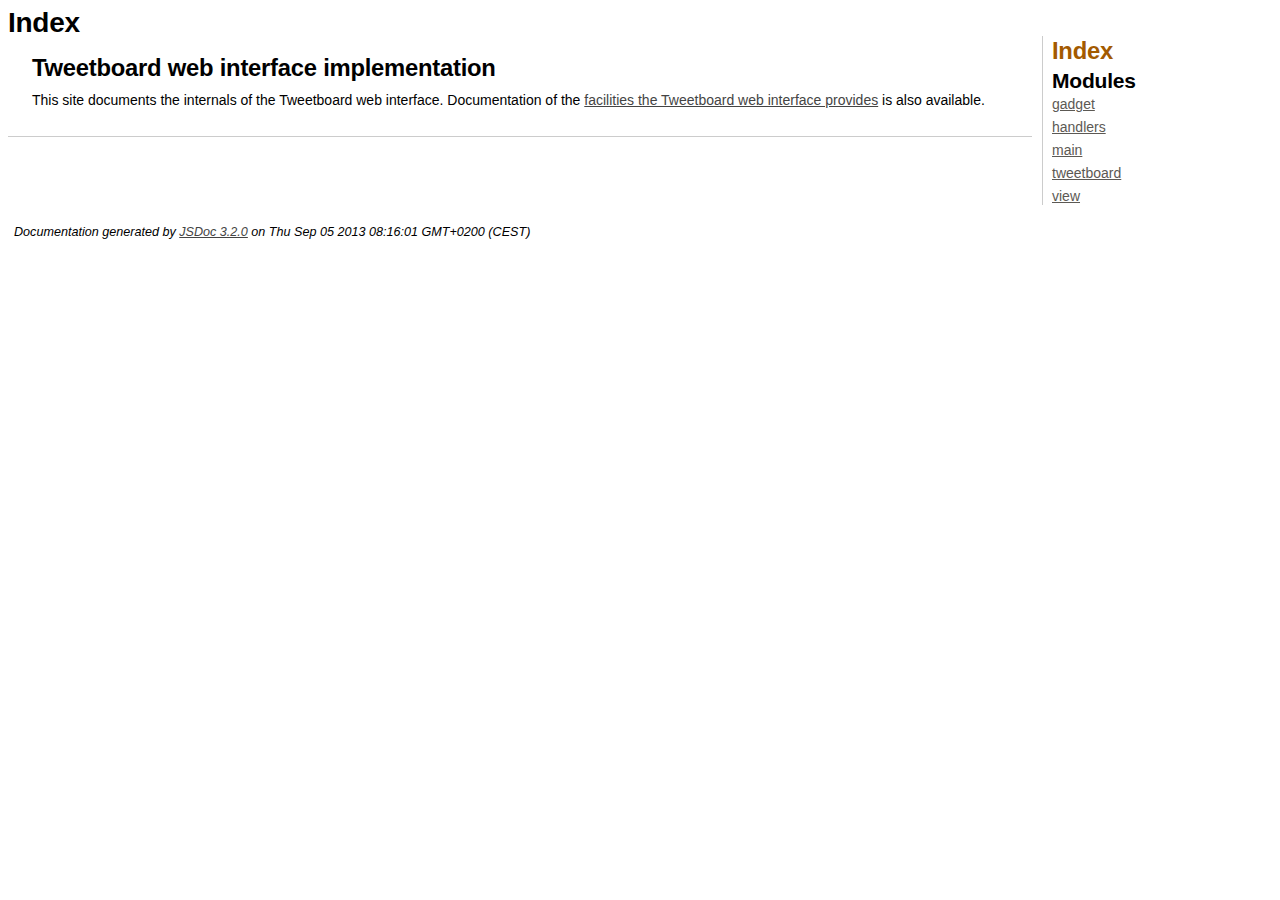
<file: doc/client/index.html>
<!DOCTYPE html>
<html lang="en">
<head>
    <meta charset="utf-8">
    <title>JSDoc: Index</title>
    
    <script src="scripts/prettify/prettify.js"> </script>
    <script src="scripts/prettify/lang-css.js"> </script>
    <!--[if lt IE 9]>
      <script src="//html5shiv.googlecode.com/svn/trunk/html5.js"></script>
    <![endif]-->
    <link type="text/css" rel="stylesheet" href="styles/prettify-tomorrow.css">
    <link type="text/css" rel="stylesheet" href="styles/jsdoc-default.css">
</head>

<body>

<div id="main">
    
    <h1 class="page-title">Index</h1>
    
    


    


    <h3> </h3>









    




    <section>
        <article><h2>Tweetboard web interface implementation</h2>
<p>This site documents the internals of the Tweetboard web interface. Documentation of the <a href="https://github.com/patveck/tweetboard/wiki/Tweetboard-web-interface-general-overview">facilities the Tweetboard web interface provides</a> is also available.</p></article>
    </section>






</div>

<nav>
    <h2><a href="index.html">Index</a></h2><h3>Modules</h3><ul><li><a href="module-gadget.html">gadget</a></li><li><a href="module-handlers.html">handlers</a></li><li><a href="module-main.html">main</a></li><li><a href="module-tweetboard.html">tweetboard</a></li><li><a href="module-view.html">view</a></li></ul>
</nav>

<br clear="both">

<footer>
    Documentation generated by <a href="https://github.com/jsdoc3/jsdoc">JSDoc 3.2.0</a> on Thu Sep 05 2013 08:16:01 GMT+0200 (CEST)
</footer>

<script> prettyPrint(); </script>
<script src="scripts/linenumber.js"> </script>
</body>
</html>
</file>
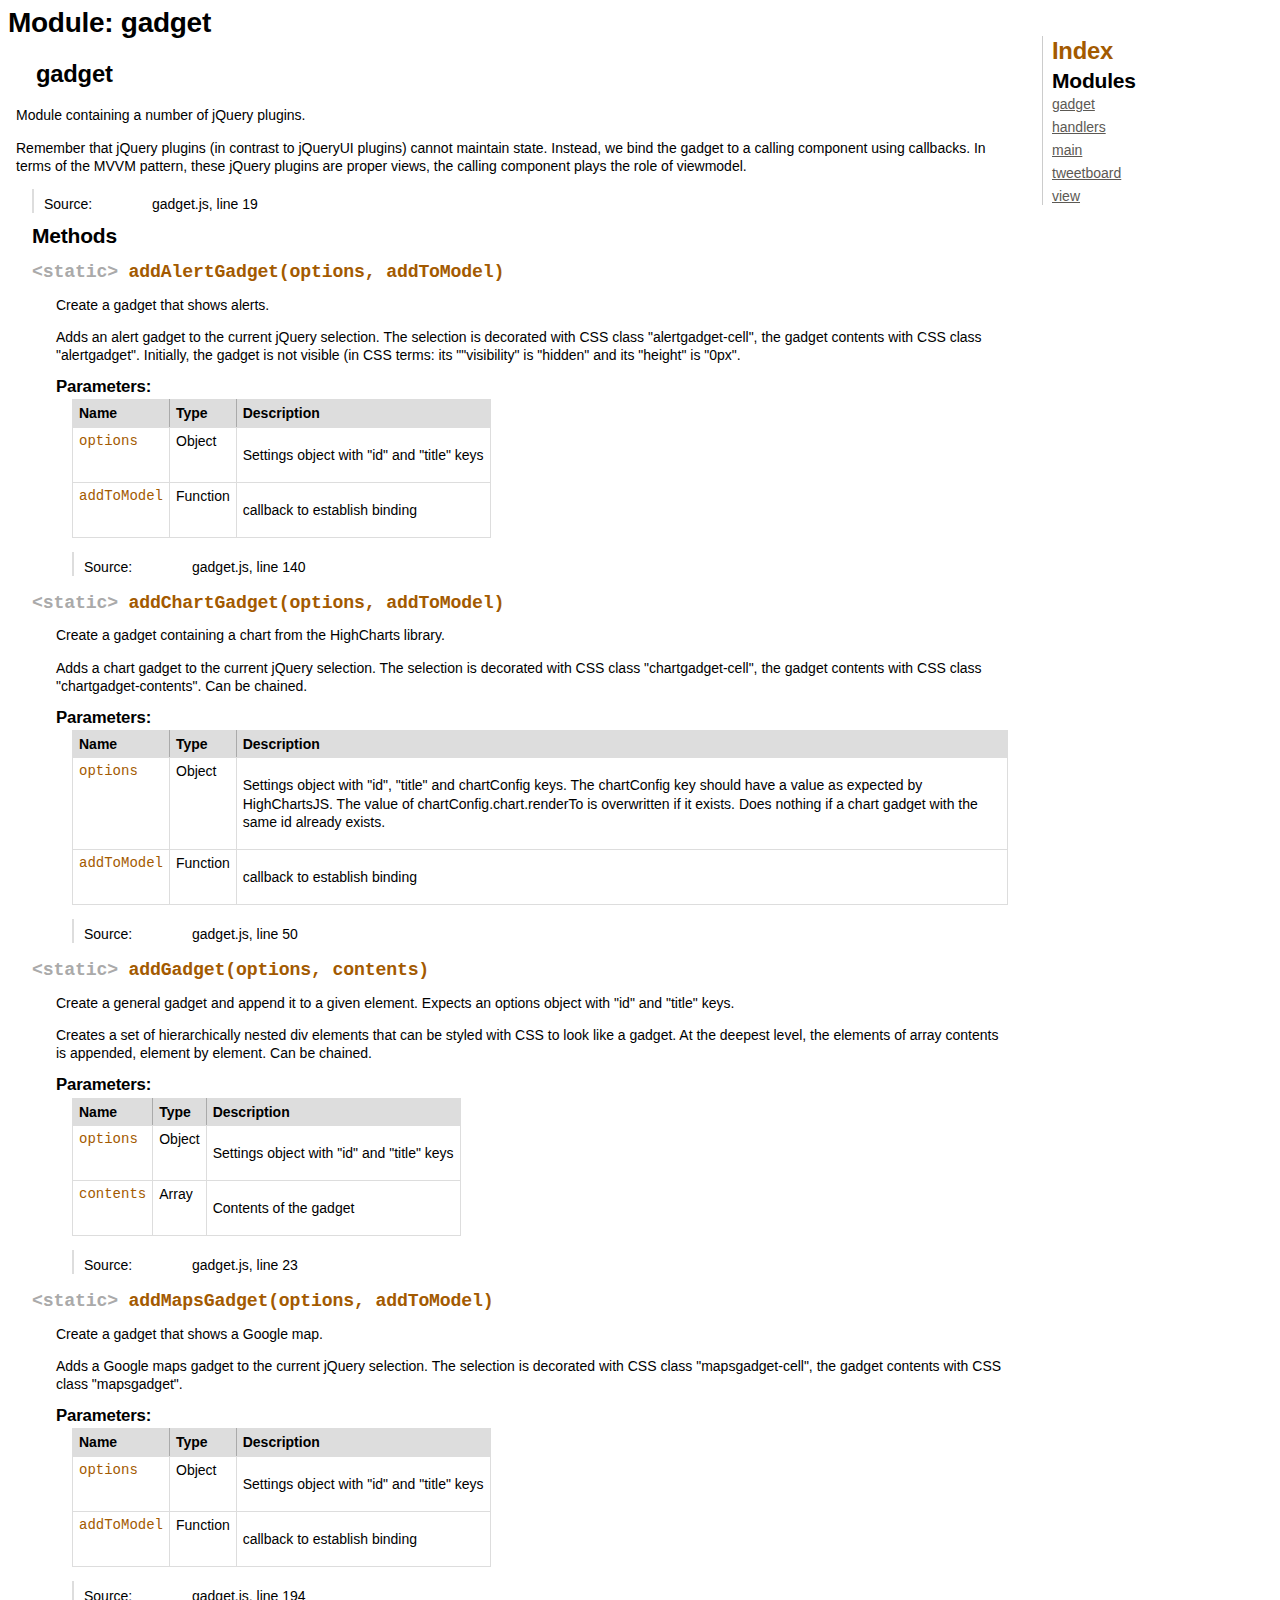
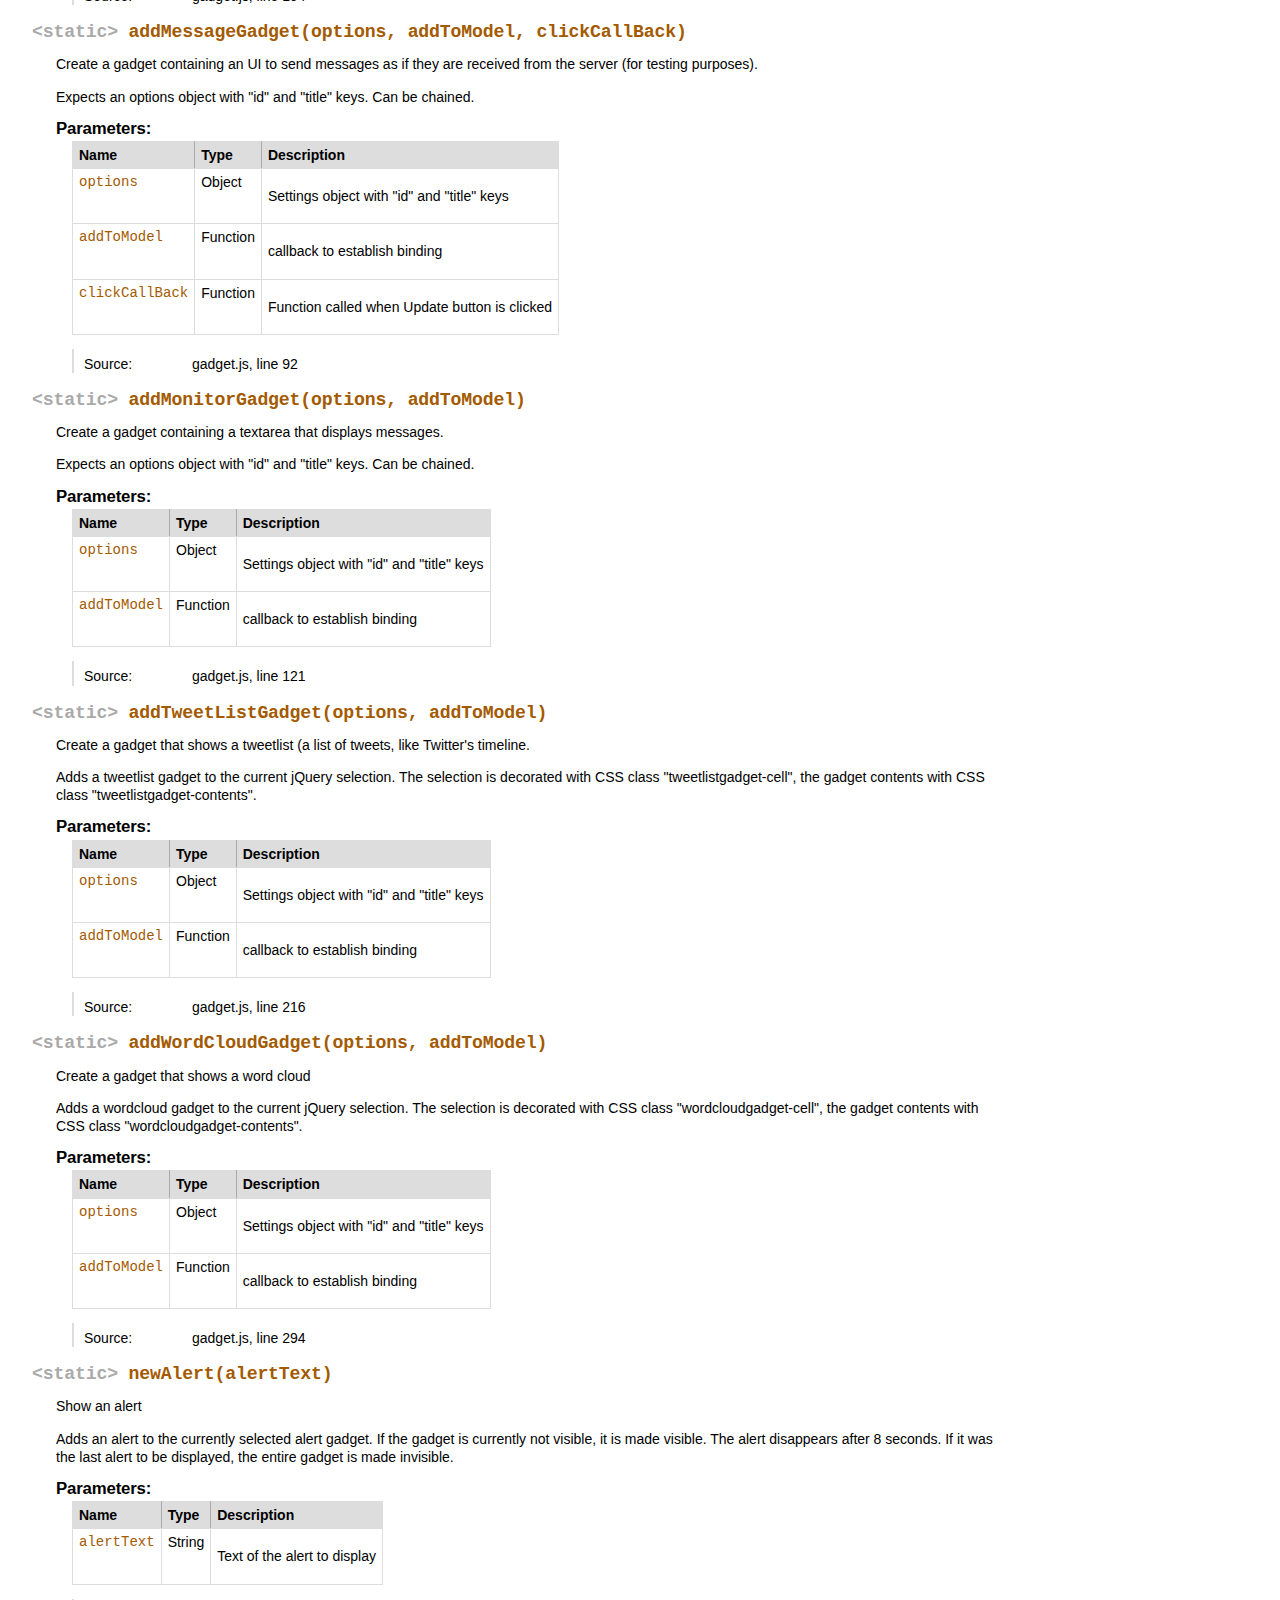
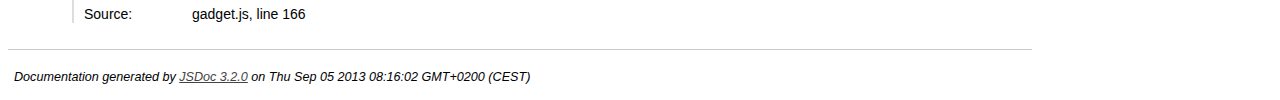
<file: doc/client/module-gadget.html>
<!DOCTYPE html>
<html lang="en">
<head>
    <meta charset="utf-8">
    <title>JSDoc: Module: gadget</title>
    
    <script src="scripts/prettify/prettify.js"> </script>
    <script src="scripts/prettify/lang-css.js"> </script>
    <!--[if lt IE 9]>
      <script src="//html5shiv.googlecode.com/svn/trunk/html5.js"></script>
    <![endif]-->
    <link type="text/css" rel="stylesheet" href="styles/prettify-tomorrow.css">
    <link type="text/css" rel="stylesheet" href="styles/jsdoc-default.css">
</head>

<body>

<div id="main">
    
    <h1 class="page-title">Module: gadget</h1>
    
    



<section>
    
<header>
    <h2>
    gadget
    </h2>
    
</header>  

<article>
    <div class="container-overview">
    
    
    
        
            <div class="description"><p>Module containing a number of jQuery plugins.</p>
<p>Remember that jQuery plugins (in contrast to jQueryUI plugins) cannot 
maintain state. Instead, we bind the gadget to a calling component
using callbacks. In terms of the MVVM pattern, these jQuery plugins are
proper views, the calling component plays the role of viewmodel.</p></div>
        
        
        
<dl class="details">
    
        
    
    
    

    
    
    
    
    
    
    
    
    
    
    
    
    
    <dt class="tag-source">Source:</dt>
    <dd class="tag-source"><ul class="dummy"><li>
        gadget.js, line 19
    </li></ul></dd>
    
    
    
    
    
    
    
</dl>

        
        
    
    </div>
    
    
    
    
    
    
    
    
    
    
    
    
    
    
        <h3 class="subsection-title">Methods</h3>
        
        <dl>
            
<dt>
    <h4 class="name" id="addAlertGadget"><span class="type-signature">&lt;static> </span>addAlertGadget<span class="signature">(options, addToModel)</span><span class="type-signature"></span></h4>
    
    
</dt>
<dd>
    
    
    <div class="description">
        <p>Create a gadget that shows alerts.</p>
<p>Adds an alert gadget to the current jQuery selection. The selection is
decorated with CSS class &quot;alertgadget-cell&quot;, the gadget contents with
CSS class &quot;alertgadget&quot;. Initially, the gadget is not visible (in CSS
terms: its &quot;&quot;visibility&quot; is &quot;hidden&quot; and its &quot;height&quot; is &quot;0px&quot;.</p>
    </div>
    

    
    
    
    
    
        <h5>Parameters:</h5>
        

<table class="params">
    <thead>
	<tr>
		
		<th>Name</th>
		
		
		<th>Type</th>
		
		
		
		
		
		<th class="last">Description</th>
	</tr>
	</thead>
	
	<tbody>
	
	
        <tr>
            
                <td class="name"><code>options</code></td>
            
            
            <td class="type">
            
                
<span class="param-type">Object</span>


            
            </td>
            
            
            
            
            
            <td class="description last"><p>Settings object with &quot;id&quot; and &quot;title&quot; keys</p></td>
        </tr>
	
	
	
        <tr>
            
                <td class="name"><code>addToModel</code></td>
            
            
            <td class="type">
            
                
<span class="param-type">Function</span>


            
            </td>
            
            
            
            
            
            <td class="description last"><p>callback to establish binding</p></td>
        </tr>
	
	
	</tbody>
</table>
    
    
    
<dl class="details">
    
        
    
    
    

    
    
    
    
    
    
    
    
    
    
    
    
    
    <dt class="tag-source">Source:</dt>
    <dd class="tag-source"><ul class="dummy"><li>
        gadget.js, line 140
    </li></ul></dd>
    
    
    
    
    
    
    
</dl>

    
    

    

    
    
    
    
    
    
    
</dd>

        
            
<dt>
    <h4 class="name" id="addChartGadget"><span class="type-signature">&lt;static> </span>addChartGadget<span class="signature">(options, addToModel)</span><span class="type-signature"></span></h4>
    
    
</dt>
<dd>
    
    
    <div class="description">
        <p>Create a gadget containing a chart from the HighCharts library. </p>
<p>Adds a chart gadget to the current jQuery selection. The selection is
decorated with CSS class &quot;chartgadget-cell&quot;, the gadget contents with
CSS class &quot;chartgadget-contents&quot;. Can be chained.</p>
    </div>
    

    
    
    
    
    
        <h5>Parameters:</h5>
        

<table class="params">
    <thead>
	<tr>
		
		<th>Name</th>
		
		
		<th>Type</th>
		
		
		
		
		
		<th class="last">Description</th>
	</tr>
	</thead>
	
	<tbody>
	
	
        <tr>
            
                <td class="name"><code>options</code></td>
            
            
            <td class="type">
            
                
<span class="param-type">Object</span>


            
            </td>
            
            
            
            
            
            <td class="description last"><p>Settings object with &quot;id&quot;, &quot;title&quot; and 
chartConfig keys. The chartConfig key should have a value as expected
by HighChartsJS. The value of chartConfig.chart.renderTo is overwritten
if it exists. Does nothing if a chart gadget with the same id already
exists.</p></td>
        </tr>
	
	
	
        <tr>
            
                <td class="name"><code>addToModel</code></td>
            
            
            <td class="type">
            
                
<span class="param-type">Function</span>


            
            </td>
            
            
            
            
            
            <td class="description last"><p>callback to establish binding</p></td>
        </tr>
	
	
	</tbody>
</table>
    
    
    
<dl class="details">
    
        
    
    
    

    
    
    
    
    
    
    
    
    
    
    
    
    
    <dt class="tag-source">Source:</dt>
    <dd class="tag-source"><ul class="dummy"><li>
        gadget.js, line 50
    </li></ul></dd>
    
    
    
    
    
    
    
</dl>

    
    

    

    
    
    
    
    
    
    
</dd>

        
            
<dt>
    <h4 class="name" id="addGadget"><span class="type-signature">&lt;static> </span>addGadget<span class="signature">(options, contents)</span><span class="type-signature"></span></h4>
    
    
</dt>
<dd>
    
    
    <div class="description">
        <p>Create a general gadget and append it to a given element. Expects an 
options object with &quot;id&quot; and &quot;title&quot; keys.</p>
<p>Creates a set of hierarchically nested div elements that can be styled
with CSS to look like a gadget. At the deepest level, the elements of
array contents is appended, element by element. Can be chained.</p>
    </div>
    

    
    
    
    
    
        <h5>Parameters:</h5>
        

<table class="params">
    <thead>
	<tr>
		
		<th>Name</th>
		
		
		<th>Type</th>
		
		
		
		
		
		<th class="last">Description</th>
	</tr>
	</thead>
	
	<tbody>
	
	
        <tr>
            
                <td class="name"><code>options</code></td>
            
            
            <td class="type">
            
                
<span class="param-type">Object</span>


            
            </td>
            
            
            
            
            
            <td class="description last"><p>Settings object with &quot;id&quot; and &quot;title&quot; keys</p></td>
        </tr>
	
	
	
        <tr>
            
                <td class="name"><code>contents</code></td>
            
            
            <td class="type">
            
                
<span class="param-type">Array</span>


            
            </td>
            
            
            
            
            
            <td class="description last"><p>Contents of the gadget</p></td>
        </tr>
	
	
	</tbody>
</table>
    
    
    
<dl class="details">
    
        
    
    
    

    
    
    
    
    
    
    
    
    
    
    
    
    
    <dt class="tag-source">Source:</dt>
    <dd class="tag-source"><ul class="dummy"><li>
        gadget.js, line 23
    </li></ul></dd>
    
    
    
    
    
    
    
</dl>

    
    

    

    
    
    
    
    
    
    
</dd>

        
            
<dt>
    <h4 class="name" id="addMapsGadget"><span class="type-signature">&lt;static> </span>addMapsGadget<span class="signature">(options, addToModel)</span><span class="type-signature"></span></h4>
    
    
</dt>
<dd>
    
    
    <div class="description">
        <p>Create a gadget that shows a Google map.</p>
<p>Adds a Google maps gadget to the current jQuery selection. The selection
is decorated with CSS class &quot;mapsgadget-cell&quot;, the gadget contents with
CSS class &quot;mapsgadget&quot;.</p>
    </div>
    

    
    
    
    
    
        <h5>Parameters:</h5>
        

<table class="params">
    <thead>
	<tr>
		
		<th>Name</th>
		
		
		<th>Type</th>
		
		
		
		
		
		<th class="last">Description</th>
	</tr>
	</thead>
	
	<tbody>
	
	
        <tr>
            
                <td class="name"><code>options</code></td>
            
            
            <td class="type">
            
                
<span class="param-type">Object</span>


            
            </td>
            
            
            
            
            
            <td class="description last"><p>Settings object with &quot;id&quot; and &quot;title&quot; keys</p></td>
        </tr>
	
	
	
        <tr>
            
                <td class="name"><code>addToModel</code></td>
            
            
            <td class="type">
            
                
<span class="param-type">Function</span>


            
            </td>
            
            
            
            
            
            <td class="description last"><p>callback to establish binding</p></td>
        </tr>
	
	
	</tbody>
</table>
    
    
    
<dl class="details">
    
        
    
    
    

    
    
    
    
    
    
    
    
    
    
    
    
    
    <dt class="tag-source">Source:</dt>
    <dd class="tag-source"><ul class="dummy"><li>
        gadget.js, line 194
    </li></ul></dd>
    
    
    
    
    
    
    
</dl>

    
    

    

    
    
    
    
    
    
    
</dd>

        
            
<dt>
    <h4 class="name" id="addMessageGadget"><span class="type-signature">&lt;static> </span>addMessageGadget<span class="signature">(options, addToModel, clickCallBack)</span><span class="type-signature"></span></h4>
    
    
</dt>
<dd>
    
    
    <div class="description">
        <p>Create a gadget containing an UI to send messages as if they are 
received from the server (for testing purposes).</p>
<p>Expects an options object with &quot;id&quot; and &quot;title&quot; keys. Can be chained.</p>
    </div>
    

    
    
    
    
    
        <h5>Parameters:</h5>
        

<table class="params">
    <thead>
	<tr>
		
		<th>Name</th>
		
		
		<th>Type</th>
		
		
		
		
		
		<th class="last">Description</th>
	</tr>
	</thead>
	
	<tbody>
	
	
        <tr>
            
                <td class="name"><code>options</code></td>
            
            
            <td class="type">
            
                
<span class="param-type">Object</span>


            
            </td>
            
            
            
            
            
            <td class="description last"><p>Settings object with &quot;id&quot; and &quot;title&quot; keys</p></td>
        </tr>
	
	
	
        <tr>
            
                <td class="name"><code>addToModel</code></td>
            
            
            <td class="type">
            
                
<span class="param-type">Function</span>


            
            </td>
            
            
            
            
            
            <td class="description last"><p>callback to establish binding</p></td>
        </tr>
	
	
	
        <tr>
            
                <td class="name"><code>clickCallBack</code></td>
            
            
            <td class="type">
            
                
<span class="param-type">Function</span>


            
            </td>
            
            
            
            
            
            <td class="description last"><p>Function called when Update button 
is clicked</p></td>
        </tr>
	
	
	</tbody>
</table>
    
    
    
<dl class="details">
    
        
    
    
    

    
    
    
    
    
    
    
    
    
    
    
    
    
    <dt class="tag-source">Source:</dt>
    <dd class="tag-source"><ul class="dummy"><li>
        gadget.js, line 92
    </li></ul></dd>
    
    
    
    
    
    
    
</dl>

    
    

    

    
    
    
    
    
    
    
</dd>

        
            
<dt>
    <h4 class="name" id="addMonitorGadget"><span class="type-signature">&lt;static> </span>addMonitorGadget<span class="signature">(options, addToModel)</span><span class="type-signature"></span></h4>
    
    
</dt>
<dd>
    
    
    <div class="description">
        <p>Create a gadget containing a textarea that displays messages.</p>
<p>Expects an options object with &quot;id&quot; and &quot;title&quot; keys. Can be chained.</p>
    </div>
    

    
    
    
    
    
        <h5>Parameters:</h5>
        

<table class="params">
    <thead>
	<tr>
		
		<th>Name</th>
		
		
		<th>Type</th>
		
		
		
		
		
		<th class="last">Description</th>
	</tr>
	</thead>
	
	<tbody>
	
	
        <tr>
            
                <td class="name"><code>options</code></td>
            
            
            <td class="type">
            
                
<span class="param-type">Object</span>


            
            </td>
            
            
            
            
            
            <td class="description last"><p>Settings object with &quot;id&quot; and &quot;title&quot; keys</p></td>
        </tr>
	
	
	
        <tr>
            
                <td class="name"><code>addToModel</code></td>
            
            
            <td class="type">
            
                
<span class="param-type">Function</span>


            
            </td>
            
            
            
            
            
            <td class="description last"><p>callback to establish binding</p></td>
        </tr>
	
	
	</tbody>
</table>
    
    
    
<dl class="details">
    
        
    
    
    

    
    
    
    
    
    
    
    
    
    
    
    
    
    <dt class="tag-source">Source:</dt>
    <dd class="tag-source"><ul class="dummy"><li>
        gadget.js, line 121
    </li></ul></dd>
    
    
    
    
    
    
    
</dl>

    
    

    

    
    
    
    
    
    
    
</dd>

        
            
<dt>
    <h4 class="name" id="addTweetListGadget"><span class="type-signature">&lt;static> </span>addTweetListGadget<span class="signature">(options, addToModel)</span><span class="type-signature"></span></h4>
    
    
</dt>
<dd>
    
    
    <div class="description">
        <p>Create a gadget that shows a tweetlist (a list of tweets, like Twitter's
timeline.</p>
<p>Adds a tweetlist gadget to the current jQuery selection. The selection
is decorated with CSS class &quot;tweetlistgadget-cell&quot;, the gadget contents
with CSS class &quot;tweetlistgadget-contents&quot;.</p>
    </div>
    

    
    
    
    
    
        <h5>Parameters:</h5>
        

<table class="params">
    <thead>
	<tr>
		
		<th>Name</th>
		
		
		<th>Type</th>
		
		
		
		
		
		<th class="last">Description</th>
	</tr>
	</thead>
	
	<tbody>
	
	
        <tr>
            
                <td class="name"><code>options</code></td>
            
            
            <td class="type">
            
                
<span class="param-type">Object</span>


            
            </td>
            
            
            
            
            
            <td class="description last"><p>Settings object with &quot;id&quot; and &quot;title&quot; keys</p></td>
        </tr>
	
	
	
        <tr>
            
                <td class="name"><code>addToModel</code></td>
            
            
            <td class="type">
            
                
<span class="param-type">Function</span>


            
            </td>
            
            
            
            
            
            <td class="description last"><p>callback to establish binding</p></td>
        </tr>
	
	
	</tbody>
</table>
    
    
    
<dl class="details">
    
        
    
    
    

    
    
    
    
    
    
    
    
    
    
    
    
    
    <dt class="tag-source">Source:</dt>
    <dd class="tag-source"><ul class="dummy"><li>
        gadget.js, line 216
    </li></ul></dd>
    
    
    
    
    
    
    
</dl>

    
    

    

    
    
    
    
    
    
    
</dd>

        
            
<dt>
    <h4 class="name" id="addWordCloudGadget"><span class="type-signature">&lt;static> </span>addWordCloudGadget<span class="signature">(options, addToModel)</span><span class="type-signature"></span></h4>
    
    
</dt>
<dd>
    
    
    <div class="description">
        <p>Create a gadget that shows a word cloud </p>
<p>Adds a wordcloud gadget to the current jQuery selection. The selection
is decorated with CSS class &quot;wordcloudgadget-cell&quot;, the gadget contents
with CSS class &quot;wordcloudgadget-contents&quot;.</p>
    </div>
    

    
    
    
    
    
        <h5>Parameters:</h5>
        

<table class="params">
    <thead>
	<tr>
		
		<th>Name</th>
		
		
		<th>Type</th>
		
		
		
		
		
		<th class="last">Description</th>
	</tr>
	</thead>
	
	<tbody>
	
	
        <tr>
            
                <td class="name"><code>options</code></td>
            
            
            <td class="type">
            
                
<span class="param-type">Object</span>


            
            </td>
            
            
            
            
            
            <td class="description last"><p>Settings object with &quot;id&quot; and &quot;title&quot; keys</p></td>
        </tr>
	
	
	
        <tr>
            
                <td class="name"><code>addToModel</code></td>
            
            
            <td class="type">
            
                
<span class="param-type">Function</span>


            
            </td>
            
            
            
            
            
            <td class="description last"><p>callback to establish binding</p></td>
        </tr>
	
	
	</tbody>
</table>
    
    
    
<dl class="details">
    
        
    
    
    

    
    
    
    
    
    
    
    
    
    
    
    
    
    <dt class="tag-source">Source:</dt>
    <dd class="tag-source"><ul class="dummy"><li>
        gadget.js, line 294
    </li></ul></dd>
    
    
    
    
    
    
    
</dl>

    
    

    

    
    
    
    
    
    
    
</dd>

        
            
<dt>
    <h4 class="name" id="newAlert"><span class="type-signature">&lt;static> </span>newAlert<span class="signature">(alertText)</span><span class="type-signature"></span></h4>
    
    
</dt>
<dd>
    
    
    <div class="description">
        <p>Show an alert</p>
<p>Adds an alert to the currently selected alert gadget. If the gadget is
currently not visible, it is made visible. The alert disappears after 
8 seconds. If it was the last alert to be displayed, the entire gadget is
made invisible.</p>
    </div>
    

    
    
    
    
    
        <h5>Parameters:</h5>
        

<table class="params">
    <thead>
	<tr>
		
		<th>Name</th>
		
		
		<th>Type</th>
		
		
		
		
		
		<th class="last">Description</th>
	</tr>
	</thead>
	
	<tbody>
	
	
        <tr>
            
                <td class="name"><code>alertText</code></td>
            
            
            <td class="type">
            
                
<span class="param-type">String</span>


            
            </td>
            
            
            
            
            
            <td class="description last"><p>Text of the alert to display</p></td>
        </tr>
	
	
	</tbody>
</table>
    
    
    
<dl class="details">
    
        
    
    
    

    
    
    
    
    
    
    
    
    
    
    
    
    
    <dt class="tag-source">Source:</dt>
    <dd class="tag-source"><ul class="dummy"><li>
        gadget.js, line 166
    </li></ul></dd>
    
    
    
    
    
    
    
</dl>

    
    

    

    
    
    
    
    
    
    
</dd>

        </dl>
    
    
    
    
    
</article>

</section>  




</div>

<nav>
    <h2><a href="index.html">Index</a></h2><h3>Modules</h3><ul><li><a href="module-gadget.html">gadget</a></li><li><a href="module-handlers.html">handlers</a></li><li><a href="module-main.html">main</a></li><li><a href="module-tweetboard.html">tweetboard</a></li><li><a href="module-view.html">view</a></li></ul>
</nav>

<br clear="both">

<footer>
    Documentation generated by <a href="https://github.com/jsdoc3/jsdoc">JSDoc 3.2.0</a> on Thu Sep 05 2013 08:16:02 GMT+0200 (CEST)
</footer>

<script> prettyPrint(); </script>
<script src="scripts/linenumber.js"> </script>
</body>
</html>
</file>
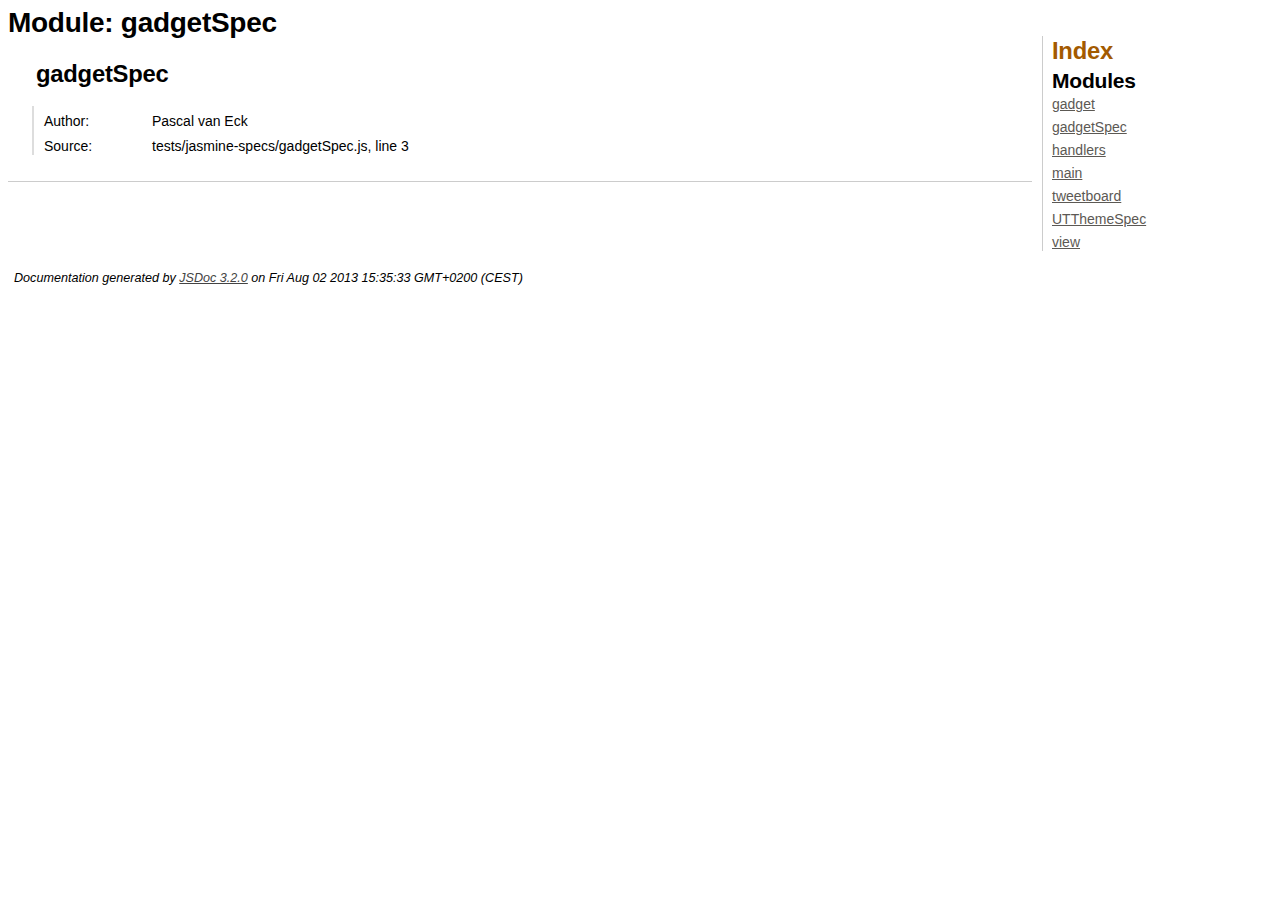
<file: doc/client/module-gadgetSpec.html>
<!DOCTYPE html>
<html lang="en">
<head>
    <meta charset="utf-8">
    <title>JSDoc: Module: gadgetSpec</title>
    
    <script src="scripts/prettify/prettify.js"> </script>
    <script src="scripts/prettify/lang-css.js"> </script>
    <!--[if lt IE 9]>
      <script src="//html5shiv.googlecode.com/svn/trunk/html5.js"></script>
    <![endif]-->
    <link type="text/css" rel="stylesheet" href="styles/prettify-tomorrow.css">
    <link type="text/css" rel="stylesheet" href="styles/jsdoc-default.css">
</head>

<body>

<div id="main">
    
    <h1 class="page-title">Module: gadgetSpec</h1>
    
    



<section>
    
<header>
    <h2>
    gadgetSpec
    </h2>
    
</header>  

<article>
    <div class="container-overview">
    
    
    
        
        
        
<dl class="details">
    
        
    
    
    

    
    
    
    
    
    <dt class="tag-author">Author:</dt>
    <dd class="tag-author">
        <ul>
            <li>Pascal van Eck</li>
        </ul>
    </dd>
    
    
    
    
    
    
    
    
    
    <dt class="tag-source">Source:</dt>
    <dd class="tag-source"><ul class="dummy"><li>
        tests/jasmine-specs/gadgetSpec.js, line 3
    </li></ul></dd>
    
    
    
    
    
    
    
</dl>

        
        
    
    </div>
    
    
    
    
    
    
    
    
    
    
    
    
    
    
    
    
    
    
</article>

</section>  




</div>

<nav>
    <h2><a href="index.html">Index</a></h2><h3>Modules</h3><ul><li><a href="module-gadget.html">gadget</a></li><li><a href="module-gadgetSpec.html">gadgetSpec</a></li><li><a href="module-handlers.html">handlers</a></li><li><a href="module-main.html">main</a></li><li><a href="module-tweetboard.html">tweetboard</a></li><li><a href="module-UTThemeSpec.html">UTThemeSpec</a></li><li><a href="module-view.html">view</a></li></ul>
</nav>

<br clear="both">

<footer>
    Documentation generated by <a href="https://github.com/jsdoc3/jsdoc">JSDoc 3.2.0</a> on Fri Aug 02 2013 15:35:33 GMT+0200 (CEST)
</footer>

<script> prettyPrint(); </script>
<script src="scripts/linenumber.js"> </script>
</body>
</html>
</file>
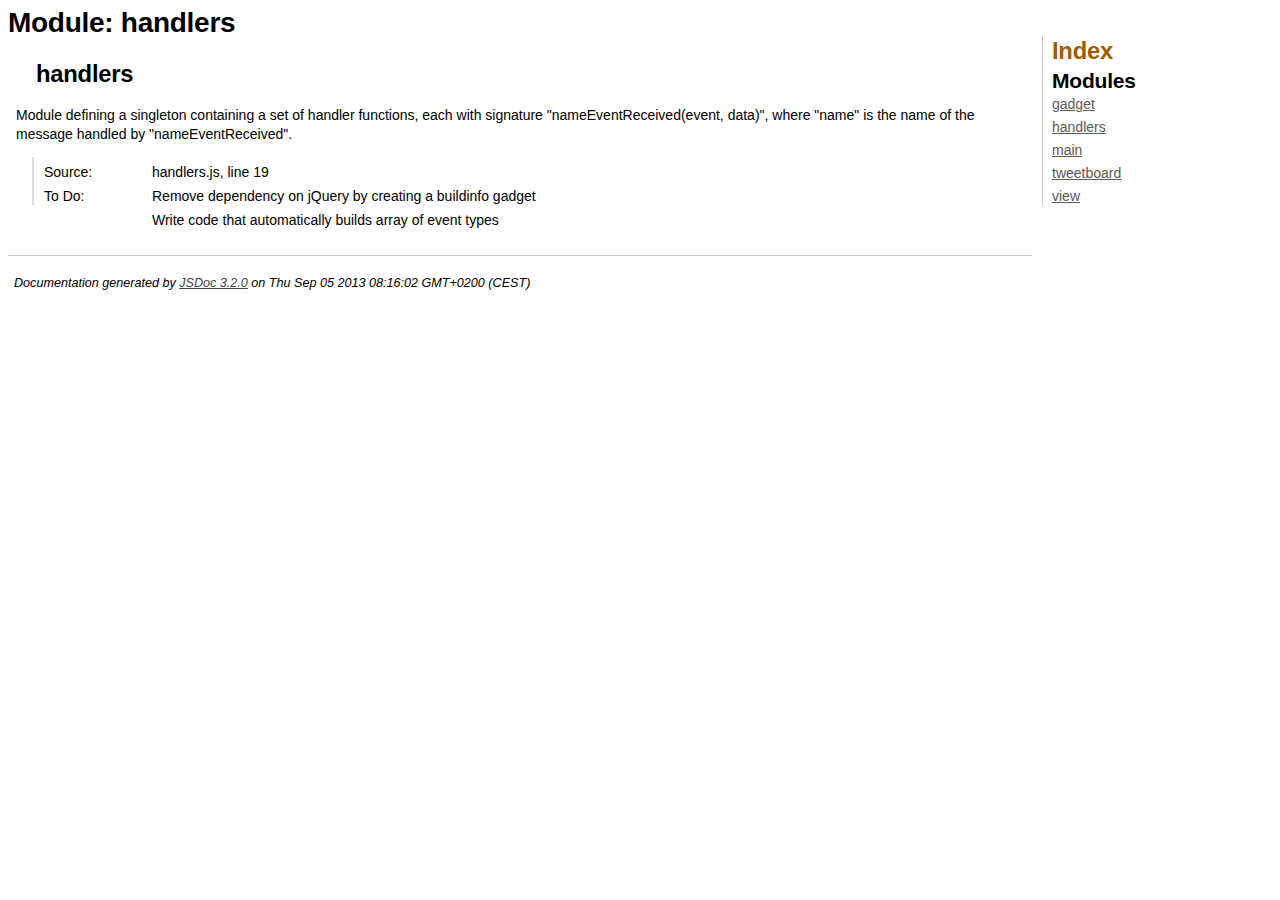
<file: doc/client/module-handlers.html>
<!DOCTYPE html>
<html lang="en">
<head>
    <meta charset="utf-8">
    <title>JSDoc: Module: handlers</title>
    
    <script src="scripts/prettify/prettify.js"> </script>
    <script src="scripts/prettify/lang-css.js"> </script>
    <!--[if lt IE 9]>
      <script src="//html5shiv.googlecode.com/svn/trunk/html5.js"></script>
    <![endif]-->
    <link type="text/css" rel="stylesheet" href="styles/prettify-tomorrow.css">
    <link type="text/css" rel="stylesheet" href="styles/jsdoc-default.css">
</head>

<body>

<div id="main">
    
    <h1 class="page-title">Module: handlers</h1>
    
    



<section>
    
<header>
    <h2>
    handlers
    </h2>
    
</header>  

<article>
    <div class="container-overview">
    
    
    
        
            <div class="description"><p>Module defining a singleton containing a set of handler functions, each 
with signature &quot;nameEventReceived(event, data)&quot;, where &quot;name&quot; is the 
name of the message handled by &quot;nameEventReceived&quot;.</p></div>
        
        
        
<dl class="details">
    
        
    
    
    

    
    
    
    
    
    
    
    
    
    
    
    
    
    <dt class="tag-source">Source:</dt>
    <dd class="tag-source"><ul class="dummy"><li>
        handlers.js, line 19
    </li></ul></dd>
    
    
    
    
    
    
    
    <dt class="tag-todo">To Do:</dt>
    <dd class="tag-todo">
        <ul>
            <li>Remove dependency on jQuery by creating a buildinfo gadget</li>
        
            <li>Write code that automatically builds array of event types</li>
        </ul>
    </dd>
    
</dl>

        
        
    
    </div>
    
    
    
    
    
    
    
    
    
    
    
    
    
    
    
    
    
    
</article>

</section>  




</div>

<nav>
    <h2><a href="index.html">Index</a></h2><h3>Modules</h3><ul><li><a href="module-gadget.html">gadget</a></li><li><a href="module-handlers.html">handlers</a></li><li><a href="module-main.html">main</a></li><li><a href="module-tweetboard.html">tweetboard</a></li><li><a href="module-view.html">view</a></li></ul>
</nav>

<br clear="both">

<footer>
    Documentation generated by <a href="https://github.com/jsdoc3/jsdoc">JSDoc 3.2.0</a> on Thu Sep 05 2013 08:16:02 GMT+0200 (CEST)
</footer>

<script> prettyPrint(); </script>
<script src="scripts/linenumber.js"> </script>
</body>
</html>
</file>
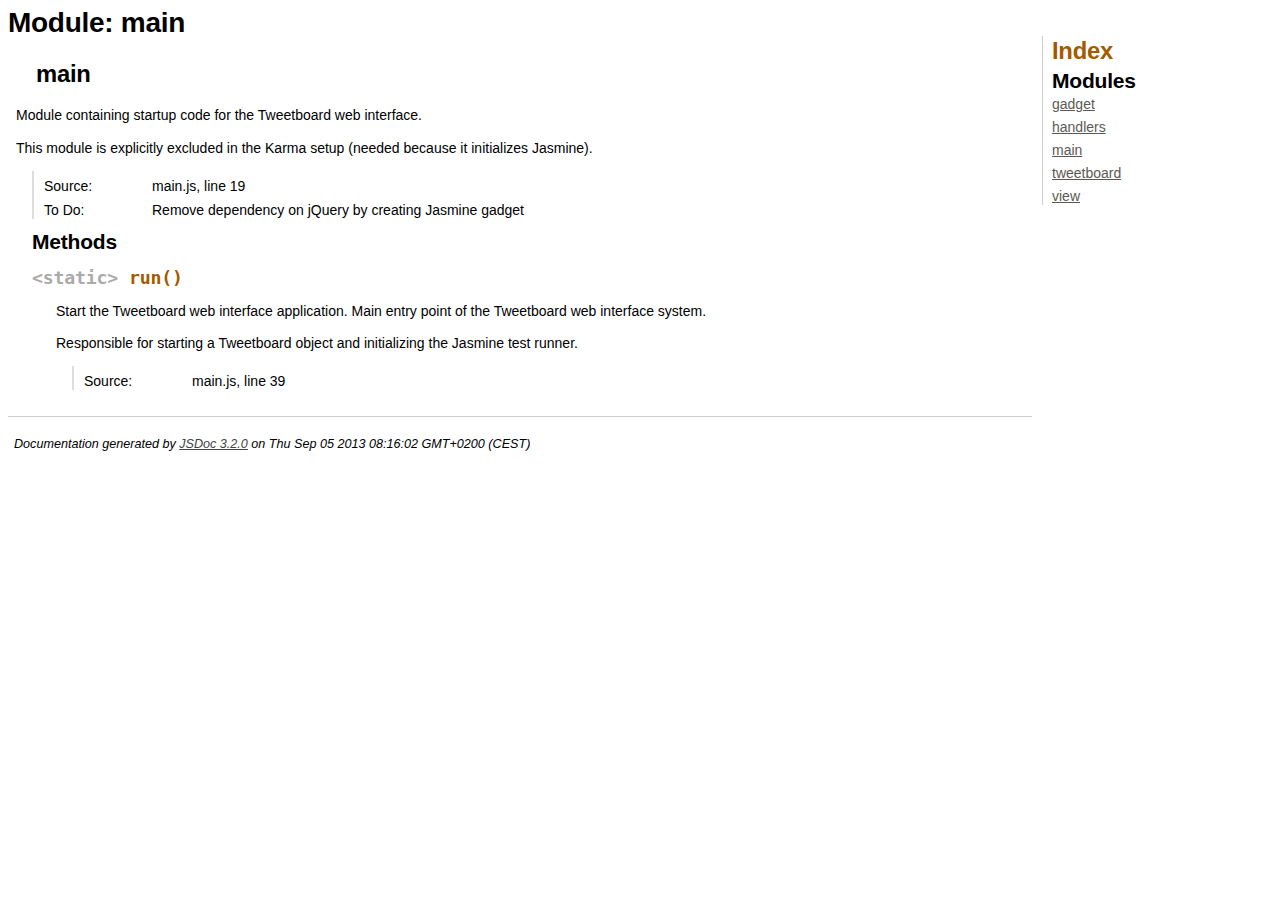
<file: doc/client/module-main.html>
<!DOCTYPE html>
<html lang="en">
<head>
    <meta charset="utf-8">
    <title>JSDoc: Module: main</title>
    
    <script src="scripts/prettify/prettify.js"> </script>
    <script src="scripts/prettify/lang-css.js"> </script>
    <!--[if lt IE 9]>
      <script src="//html5shiv.googlecode.com/svn/trunk/html5.js"></script>
    <![endif]-->
    <link type="text/css" rel="stylesheet" href="styles/prettify-tomorrow.css">
    <link type="text/css" rel="stylesheet" href="styles/jsdoc-default.css">
</head>

<body>

<div id="main">
    
    <h1 class="page-title">Module: main</h1>
    
    



<section>
    
<header>
    <h2>
    main
    </h2>
    
</header>  

<article>
    <div class="container-overview">
    
    
    
        
            <div class="description"><p>Module containing startup code for the Tweetboard web interface. </p>
<p>This module is explicitly excluded in the Karma setup (needed because
it initializes Jasmine).</p></div>
        
        
        
<dl class="details">
    
        
    
    
    

    
    
    
    
    
    
    
    
    
    
    
    
    
    <dt class="tag-source">Source:</dt>
    <dd class="tag-source"><ul class="dummy"><li>
        main.js, line 19
    </li></ul></dd>
    
    
    
    
    
    
    
    <dt class="tag-todo">To Do:</dt>
    <dd class="tag-todo">
        <ul>
            <li>Remove dependency on jQuery by creating Jasmine gadget</li>
        </ul>
    </dd>
    
</dl>

        
        
    
    </div>
    
    
    
    
    
    
    
    
    
    
    
    
    
    
        <h3 class="subsection-title">Methods</h3>
        
        <dl>
            
<dt>
    <h4 class="name" id="run"><span class="type-signature">&lt;static> </span>run<span class="signature">()</span><span class="type-signature"></span></h4>
    
    
</dt>
<dd>
    
    
    <div class="description">
        <p>Start the Tweetboard web interface application. Main entry point
of the Tweetboard web interface system.</p>
<p>Responsible for starting a Tweetboard object and initializing 
the Jasmine test runner.</p>
    </div>
    

    
    
    
    
    
    
    
<dl class="details">
    
        
    
    
    

    
    
    
    
    
    
    
    
    
    
    
    
    
    <dt class="tag-source">Source:</dt>
    <dd class="tag-source"><ul class="dummy"><li>
        main.js, line 39
    </li></ul></dd>
    
    
    
    
    
    
    
</dl>

    
    

    

    
    
    
    
    
    
    
</dd>

        </dl>
    
    
    
    
    
</article>

</section>  




</div>

<nav>
    <h2><a href="index.html">Index</a></h2><h3>Modules</h3><ul><li><a href="module-gadget.html">gadget</a></li><li><a href="module-handlers.html">handlers</a></li><li><a href="module-main.html">main</a></li><li><a href="module-tweetboard.html">tweetboard</a></li><li><a href="module-view.html">view</a></li></ul>
</nav>

<br clear="both">

<footer>
    Documentation generated by <a href="https://github.com/jsdoc3/jsdoc">JSDoc 3.2.0</a> on Thu Sep 05 2013 08:16:02 GMT+0200 (CEST)
</footer>

<script> prettyPrint(); </script>
<script src="scripts/linenumber.js"> </script>
</body>
</html>
</file>
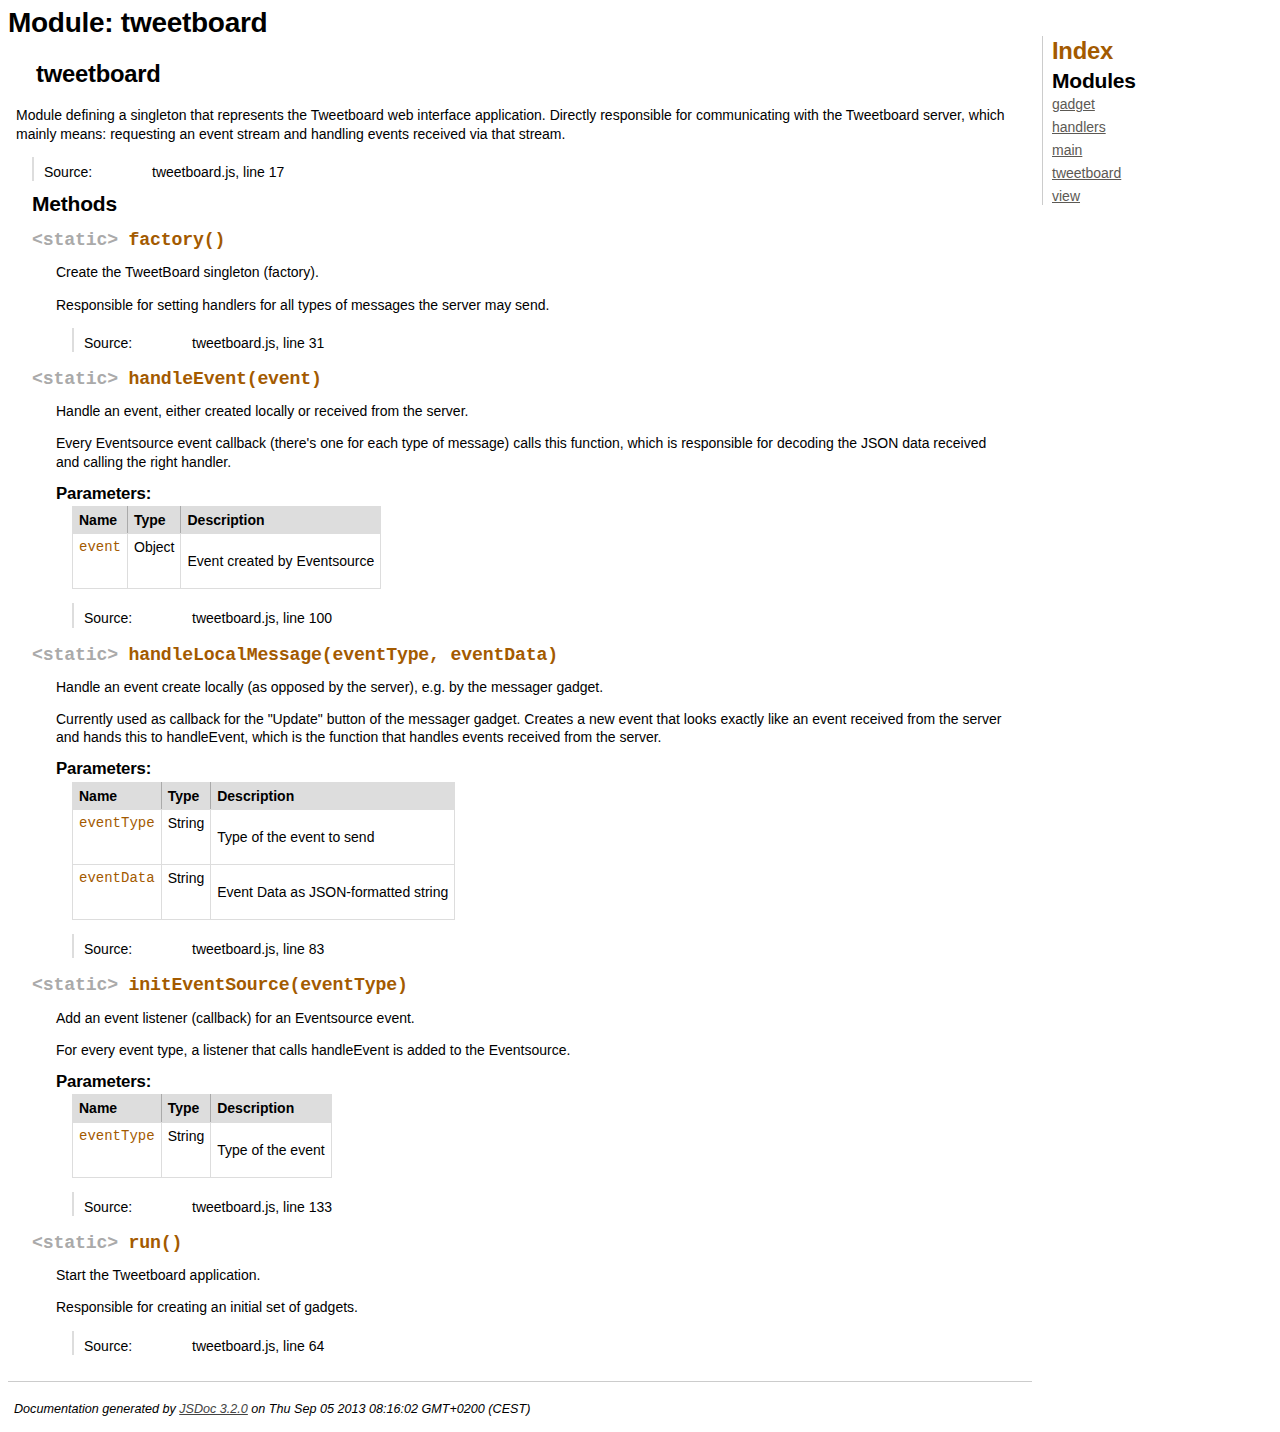
<file: doc/client/module-tweetboard.html>
<!DOCTYPE html>
<html lang="en">
<head>
    <meta charset="utf-8">
    <title>JSDoc: Module: tweetboard</title>
    
    <script src="scripts/prettify/prettify.js"> </script>
    <script src="scripts/prettify/lang-css.js"> </script>
    <!--[if lt IE 9]>
      <script src="//html5shiv.googlecode.com/svn/trunk/html5.js"></script>
    <![endif]-->
    <link type="text/css" rel="stylesheet" href="styles/prettify-tomorrow.css">
    <link type="text/css" rel="stylesheet" href="styles/jsdoc-default.css">
</head>

<body>

<div id="main">
    
    <h1 class="page-title">Module: tweetboard</h1>
    
    



<section>
    
<header>
    <h2>
    tweetboard
    </h2>
    
</header>  

<article>
    <div class="container-overview">
    
    
    
        
            <div class="description"><p>Module defining a singleton that represents the Tweetboard web interface
application. Directly responsible for communicating with the Tweetboard
server, which mainly means: requesting an event stream and handling
events received via that stream.</p></div>
        
        
        
<dl class="details">
    
        
    
    
    

    
    
    
    
    
    
    
    
    
    
    
    
    
    <dt class="tag-source">Source:</dt>
    <dd class="tag-source"><ul class="dummy"><li>
        tweetboard.js, line 17
    </li></ul></dd>
    
    
    
    
    
    
    
</dl>

        
        
    
    </div>
    
    
    
    
    
    
    
    
    
    
    
    
    
    
        <h3 class="subsection-title">Methods</h3>
        
        <dl>
            
<dt>
    <h4 class="name" id="factory"><span class="type-signature">&lt;static> </span>factory<span class="signature">()</span><span class="type-signature"></span></h4>
    
    
</dt>
<dd>
    
    
    <div class="description">
        <p>Create the TweetBoard singleton (factory). </p>
<p>Responsible for setting handlers for all types of messages the
server may send.</p>
    </div>
    

    
    
    
    
    
    
    
<dl class="details">
    
        
    
    
    

    
    
    
    
    
    
    
    
    
    
    
    
    
    <dt class="tag-source">Source:</dt>
    <dd class="tag-source"><ul class="dummy"><li>
        tweetboard.js, line 31
    </li></ul></dd>
    
    
    
    
    
    
    
</dl>

    
    

    

    
    
    
    
    
    
    
</dd>

        
            
<dt>
    <h4 class="name" id="handleEvent"><span class="type-signature">&lt;static> </span>handleEvent<span class="signature">(event)</span><span class="type-signature"></span></h4>
    
    
</dt>
<dd>
    
    
    <div class="description">
        <p>Handle an event, either created locally or received from the 
server.</p>
<p>Every Eventsource event callback (there's one for each type of
message) calls this function, which is responsible for decoding
the JSON data received and calling the right handler.</p>
    </div>
    

    
    
    
    
    
        <h5>Parameters:</h5>
        

<table class="params">
    <thead>
	<tr>
		
		<th>Name</th>
		
		
		<th>Type</th>
		
		
		
		
		
		<th class="last">Description</th>
	</tr>
	</thead>
	
	<tbody>
	
	
        <tr>
            
                <td class="name"><code>event</code></td>
            
            
            <td class="type">
            
                
<span class="param-type">Object</span>


            
            </td>
            
            
            
            
            
            <td class="description last"><p>Event created by Eventsource</p></td>
        </tr>
	
	
	</tbody>
</table>
    
    
    
<dl class="details">
    
        
    
    
    

    
    
    
    
    
    
    
    
    
    
    
    
    
    <dt class="tag-source">Source:</dt>
    <dd class="tag-source"><ul class="dummy"><li>
        tweetboard.js, line 100
    </li></ul></dd>
    
    
    
    
    
    
    
</dl>

    
    

    

    
    
    
    
    
    
    
</dd>

        
            
<dt>
    <h4 class="name" id="handleLocalMessage"><span class="type-signature">&lt;static> </span>handleLocalMessage<span class="signature">(eventType, eventData)</span><span class="type-signature"></span></h4>
    
    
</dt>
<dd>
    
    
    <div class="description">
        <p>Handle an event create locally (as opposed by the server), e.g.
by the messager gadget.</p>
<p>Currently used as callback for the &quot;Update&quot; button of the 
messager gadget. Creates a new event that looks exactly like an
event received from the server and hands this to handleEvent,
which is the function that handles events received from the
server.</p>
    </div>
    

    
    
    
    
    
        <h5>Parameters:</h5>
        

<table class="params">
    <thead>
	<tr>
		
		<th>Name</th>
		
		
		<th>Type</th>
		
		
		
		
		
		<th class="last">Description</th>
	</tr>
	</thead>
	
	<tbody>
	
	
        <tr>
            
                <td class="name"><code>eventType</code></td>
            
            
            <td class="type">
            
                
<span class="param-type">String</span>


            
            </td>
            
            
            
            
            
            <td class="description last"><p>Type of the event to send</p></td>
        </tr>
	
	
	
        <tr>
            
                <td class="name"><code>eventData</code></td>
            
            
            <td class="type">
            
                
<span class="param-type">String</span>


            
            </td>
            
            
            
            
            
            <td class="description last"><p>Event Data as JSON-formatted string</p></td>
        </tr>
	
	
	</tbody>
</table>
    
    
    
<dl class="details">
    
        
    
    
    

    
    
    
    
    
    
    
    
    
    
    
    
    
    <dt class="tag-source">Source:</dt>
    <dd class="tag-source"><ul class="dummy"><li>
        tweetboard.js, line 83
    </li></ul></dd>
    
    
    
    
    
    
    
</dl>

    
    

    

    
    
    
    
    
    
    
</dd>

        
            
<dt>
    <h4 class="name" id="initEventSource"><span class="type-signature">&lt;static> </span>initEventSource<span class="signature">(eventType)</span><span class="type-signature"></span></h4>
    
    
</dt>
<dd>
    
    
    <div class="description">
        <p>Add an event listener (callback) for an Eventsource event. </p>
<p>For every event type, a listener that calls handleEvent is
added to the Eventsource.</p>
    </div>
    

    
    
    
    
    
        <h5>Parameters:</h5>
        

<table class="params">
    <thead>
	<tr>
		
		<th>Name</th>
		
		
		<th>Type</th>
		
		
		
		
		
		<th class="last">Description</th>
	</tr>
	</thead>
	
	<tbody>
	
	
        <tr>
            
                <td class="name"><code>eventType</code></td>
            
            
            <td class="type">
            
                
<span class="param-type">String</span>


            
            </td>
            
            
            
            
            
            <td class="description last"><p>Type of the event</p></td>
        </tr>
	
	
	</tbody>
</table>
    
    
    
<dl class="details">
    
        
    
    
    

    
    
    
    
    
    
    
    
    
    
    
    
    
    <dt class="tag-source">Source:</dt>
    <dd class="tag-source"><ul class="dummy"><li>
        tweetboard.js, line 133
    </li></ul></dd>
    
    
    
    
    
    
    
</dl>

    
    

    

    
    
    
    
    
    
    
</dd>

        
            
<dt>
    <h4 class="name" id="run"><span class="type-signature">&lt;static> </span>run<span class="signature">()</span><span class="type-signature"></span></h4>
    
    
</dt>
<dd>
    
    
    <div class="description">
        <p>Start the Tweetboard application. </p>
<p>Responsible for creating an initial set of gadgets.</p>
    </div>
    

    
    
    
    
    
    
    
<dl class="details">
    
        
    
    
    

    
    
    
    
    
    
    
    
    
    
    
    
    
    <dt class="tag-source">Source:</dt>
    <dd class="tag-source"><ul class="dummy"><li>
        tweetboard.js, line 64
    </li></ul></dd>
    
    
    
    
    
    
    
</dl>

    
    

    

    
    
    
    
    
    
    
</dd>

        </dl>
    
    
    
    
    
</article>

</section>  




</div>

<nav>
    <h2><a href="index.html">Index</a></h2><h3>Modules</h3><ul><li><a href="module-gadget.html">gadget</a></li><li><a href="module-handlers.html">handlers</a></li><li><a href="module-main.html">main</a></li><li><a href="module-tweetboard.html">tweetboard</a></li><li><a href="module-view.html">view</a></li></ul>
</nav>

<br clear="both">

<footer>
    Documentation generated by <a href="https://github.com/jsdoc3/jsdoc">JSDoc 3.2.0</a> on Thu Sep 05 2013 08:16:02 GMT+0200 (CEST)
</footer>

<script> prettyPrint(); </script>
<script src="scripts/linenumber.js"> </script>
</body>
</html>
</file>
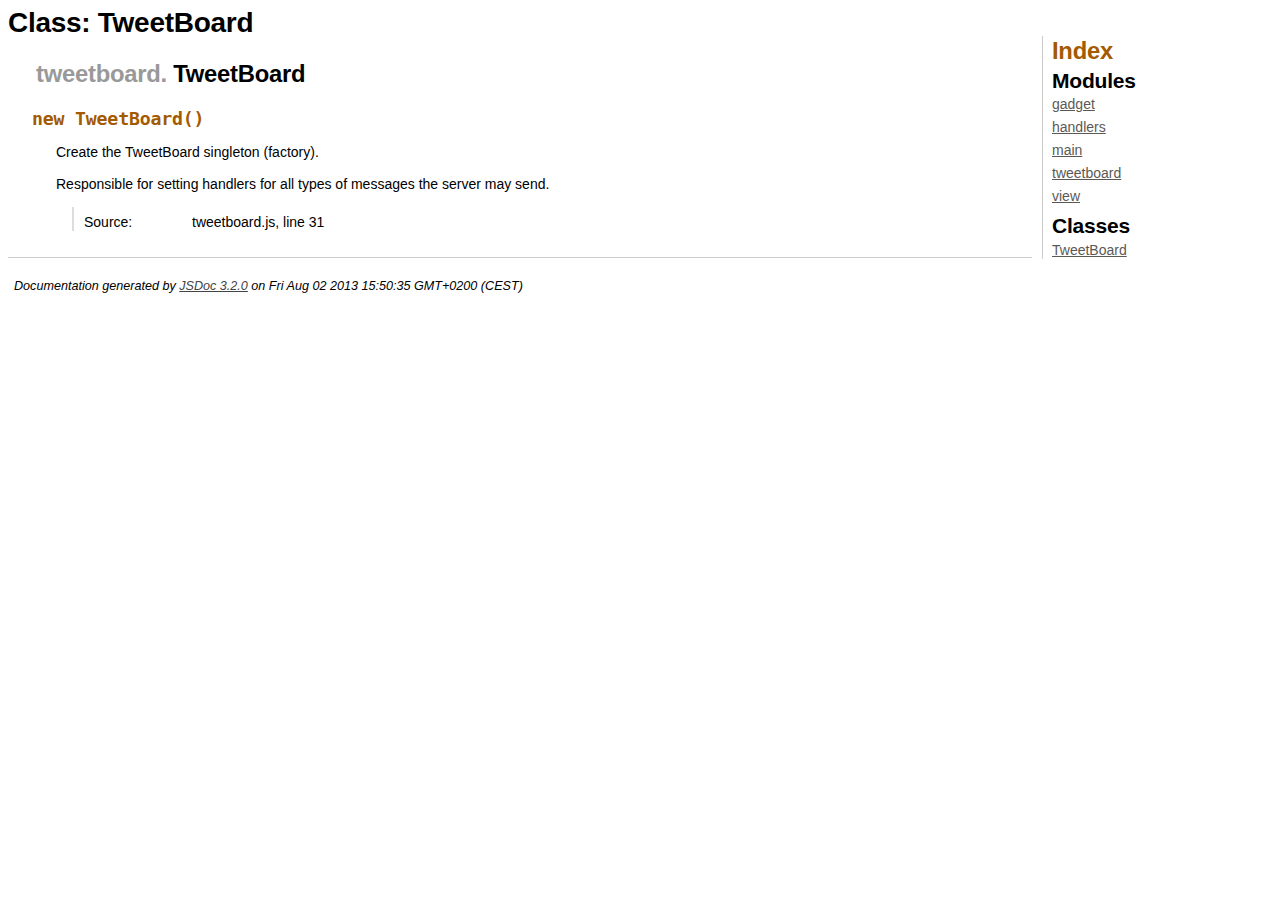
<file: doc/client/module-tweetboard.TweetBoard.html>
<!DOCTYPE html>
<html lang="en">
<head>
    <meta charset="utf-8">
    <title>JSDoc: Class: TweetBoard</title>
    
    <script src="scripts/prettify/prettify.js"> </script>
    <script src="scripts/prettify/lang-css.js"> </script>
    <!--[if lt IE 9]>
      <script src="//html5shiv.googlecode.com/svn/trunk/html5.js"></script>
    <![endif]-->
    <link type="text/css" rel="stylesheet" href="styles/prettify-tomorrow.css">
    <link type="text/css" rel="stylesheet" href="styles/jsdoc-default.css">
</head>

<body>

<div id="main">
    
    <h1 class="page-title">Class: TweetBoard</h1>
    
    



<section>
    
<header>
    <h2>
        <span class="ancestors"><a href="module-tweetboard.html">tweetboard</a>.</span>
    
    TweetBoard
    </h2>
    
</header>  

<article>
    <div class="container-overview">
    
    
    
        
<dt>
    <h4 class="name" id="TweetBoard"><span class="type-signature"></span>new TweetBoard<span class="signature">()</span><span class="type-signature"></span></h4>
    
    
</dt>
<dd>
    
    
    <div class="description">
        <p>Create the TweetBoard singleton (factory). </p>
<p>Responsible for setting handlers for all types of messages the
server may send.</p>
    </div>
    

    
    
    
    
    
    
    
<dl class="details">
    
        
    
    
    

    
    
    
    
    
    
    
    
    
    
    
    
    
    <dt class="tag-source">Source:</dt>
    <dd class="tag-source"><ul class="dummy"><li>
        tweetboard.js, line 31
    </li></ul></dd>
    
    
    
    
    
    
    
</dl>

    
    

    

    
    
    
    
    
    
    
</dd>

    
    </div>
    
    
    
    
    
    
    
    
    
    
    
    
    
    
    
    
    
    
</article>

</section>  




</div>

<nav>
    <h2><a href="index.html">Index</a></h2><h3>Modules</h3><ul><li><a href="module-gadget.html">gadget</a></li><li><a href="module-handlers.html">handlers</a></li><li><a href="module-main.html">main</a></li><li><a href="module-tweetboard.html">tweetboard</a></li><li><a href="module-view.html">view</a></li></ul><h3>Classes</h3><ul><li><a href="module-tweetboard.TweetBoard.html">TweetBoard</a></li></ul>
</nav>

<br clear="both">

<footer>
    Documentation generated by <a href="https://github.com/jsdoc3/jsdoc">JSDoc 3.2.0</a> on Fri Aug 02 2013 15:50:35 GMT+0200 (CEST)
</footer>

<script> prettyPrint(); </script>
<script src="scripts/linenumber.js"> </script>
</body>
</html>
</file>
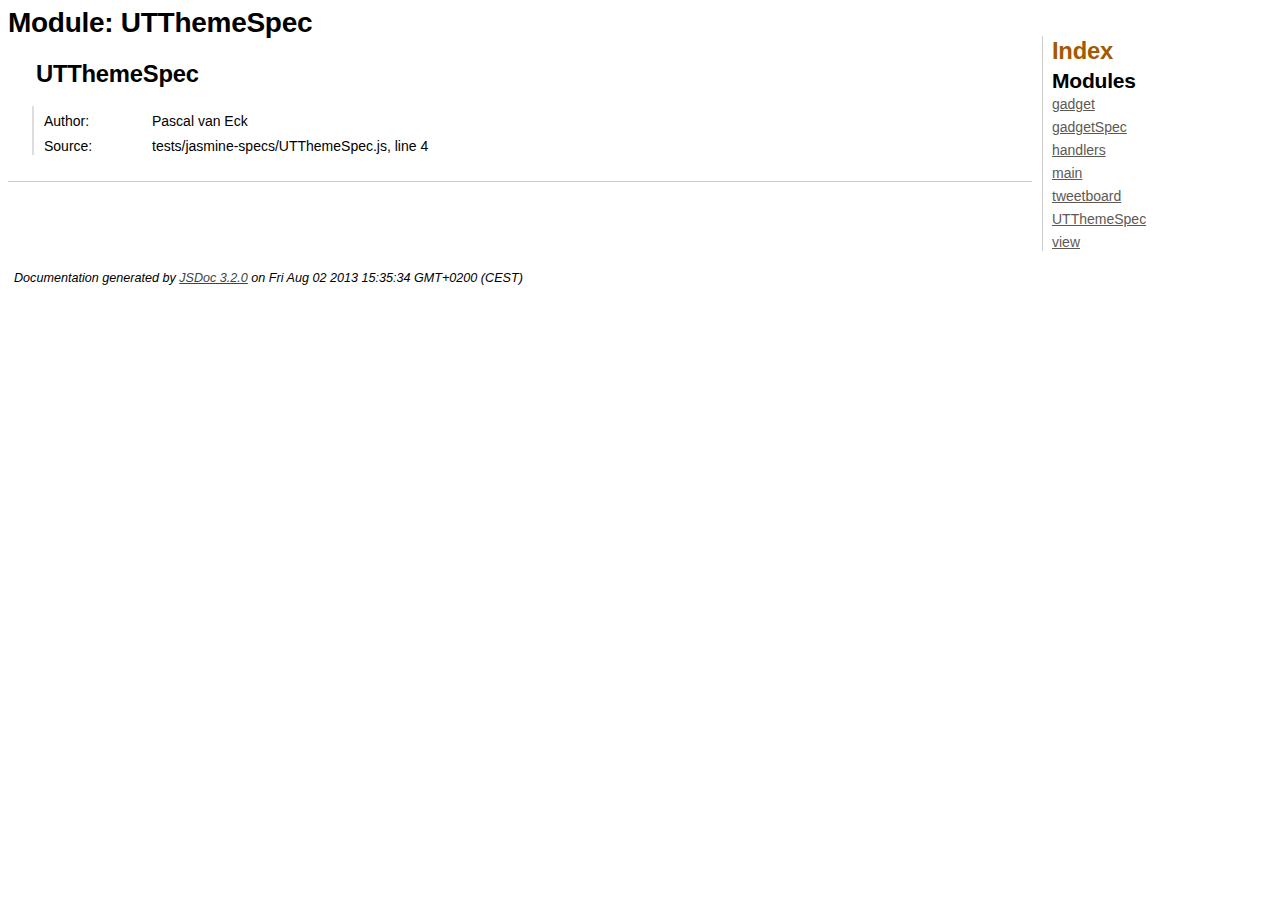
<file: doc/client/module-UTThemeSpec.html>
<!DOCTYPE html>
<html lang="en">
<head>
    <meta charset="utf-8">
    <title>JSDoc: Module: UTThemeSpec</title>
    
    <script src="scripts/prettify/prettify.js"> </script>
    <script src="scripts/prettify/lang-css.js"> </script>
    <!--[if lt IE 9]>
      <script src="//html5shiv.googlecode.com/svn/trunk/html5.js"></script>
    <![endif]-->
    <link type="text/css" rel="stylesheet" href="styles/prettify-tomorrow.css">
    <link type="text/css" rel="stylesheet" href="styles/jsdoc-default.css">
</head>

<body>

<div id="main">
    
    <h1 class="page-title">Module: UTThemeSpec</h1>
    
    



<section>
    
<header>
    <h2>
    UTThemeSpec
    </h2>
    
</header>  

<article>
    <div class="container-overview">
    
    
    
        
        
        
<dl class="details">
    
        
    
    
    

    
    
    
    
    
    <dt class="tag-author">Author:</dt>
    <dd class="tag-author">
        <ul>
            <li>Pascal van Eck</li>
        </ul>
    </dd>
    
    
    
    
    
    
    
    
    
    <dt class="tag-source">Source:</dt>
    <dd class="tag-source"><ul class="dummy"><li>
        tests/jasmine-specs/UTThemeSpec.js, line 4
    </li></ul></dd>
    
    
    
    
    
    
    
</dl>

        
        
    
    </div>
    
    
    
    
    
    
    
    
    
    
    
    
    
    
    
    
    
    
</article>

</section>  




</div>

<nav>
    <h2><a href="index.html">Index</a></h2><h3>Modules</h3><ul><li><a href="module-gadget.html">gadget</a></li><li><a href="module-gadgetSpec.html">gadgetSpec</a></li><li><a href="module-handlers.html">handlers</a></li><li><a href="module-main.html">main</a></li><li><a href="module-tweetboard.html">tweetboard</a></li><li><a href="module-UTThemeSpec.html">UTThemeSpec</a></li><li><a href="module-view.html">view</a></li></ul>
</nav>

<br clear="both">

<footer>
    Documentation generated by <a href="https://github.com/jsdoc3/jsdoc">JSDoc 3.2.0</a> on Fri Aug 02 2013 15:35:34 GMT+0200 (CEST)
</footer>

<script> prettyPrint(); </script>
<script src="scripts/linenumber.js"> </script>
</body>
</html>
</file>
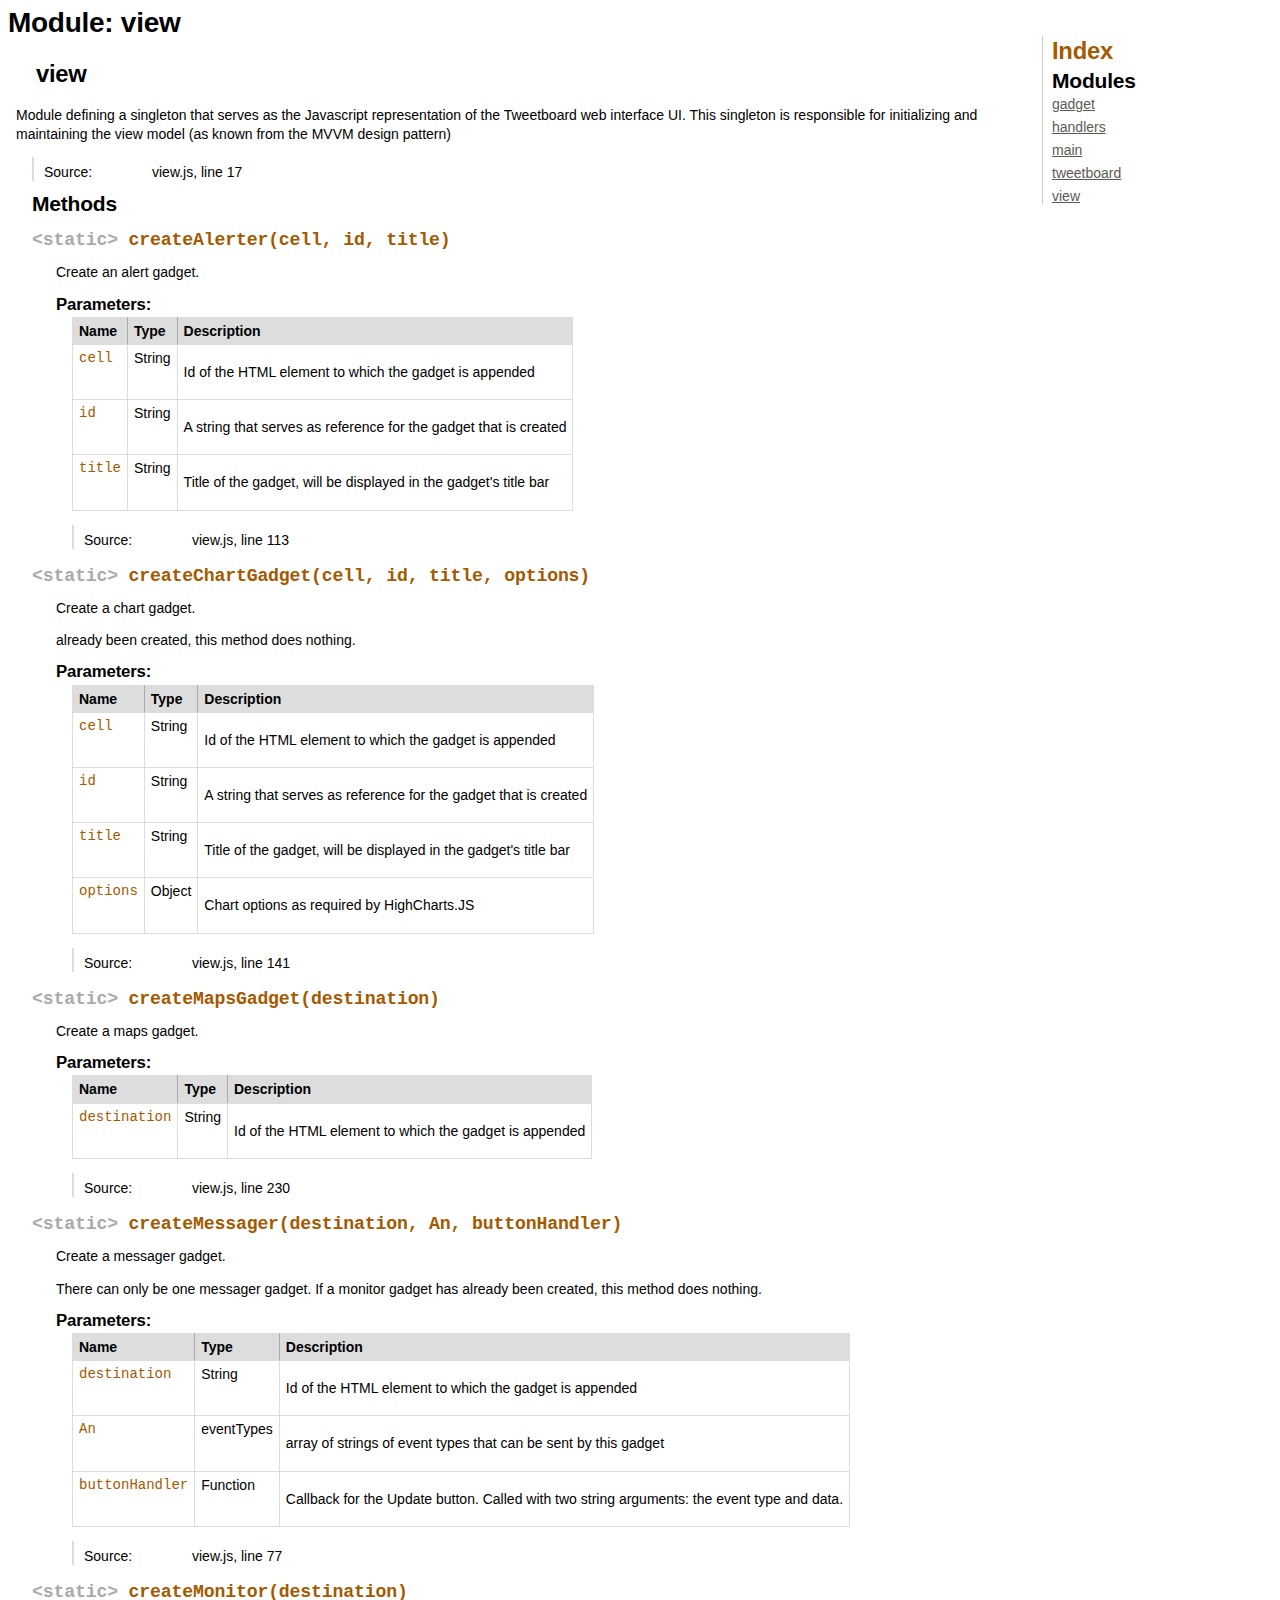
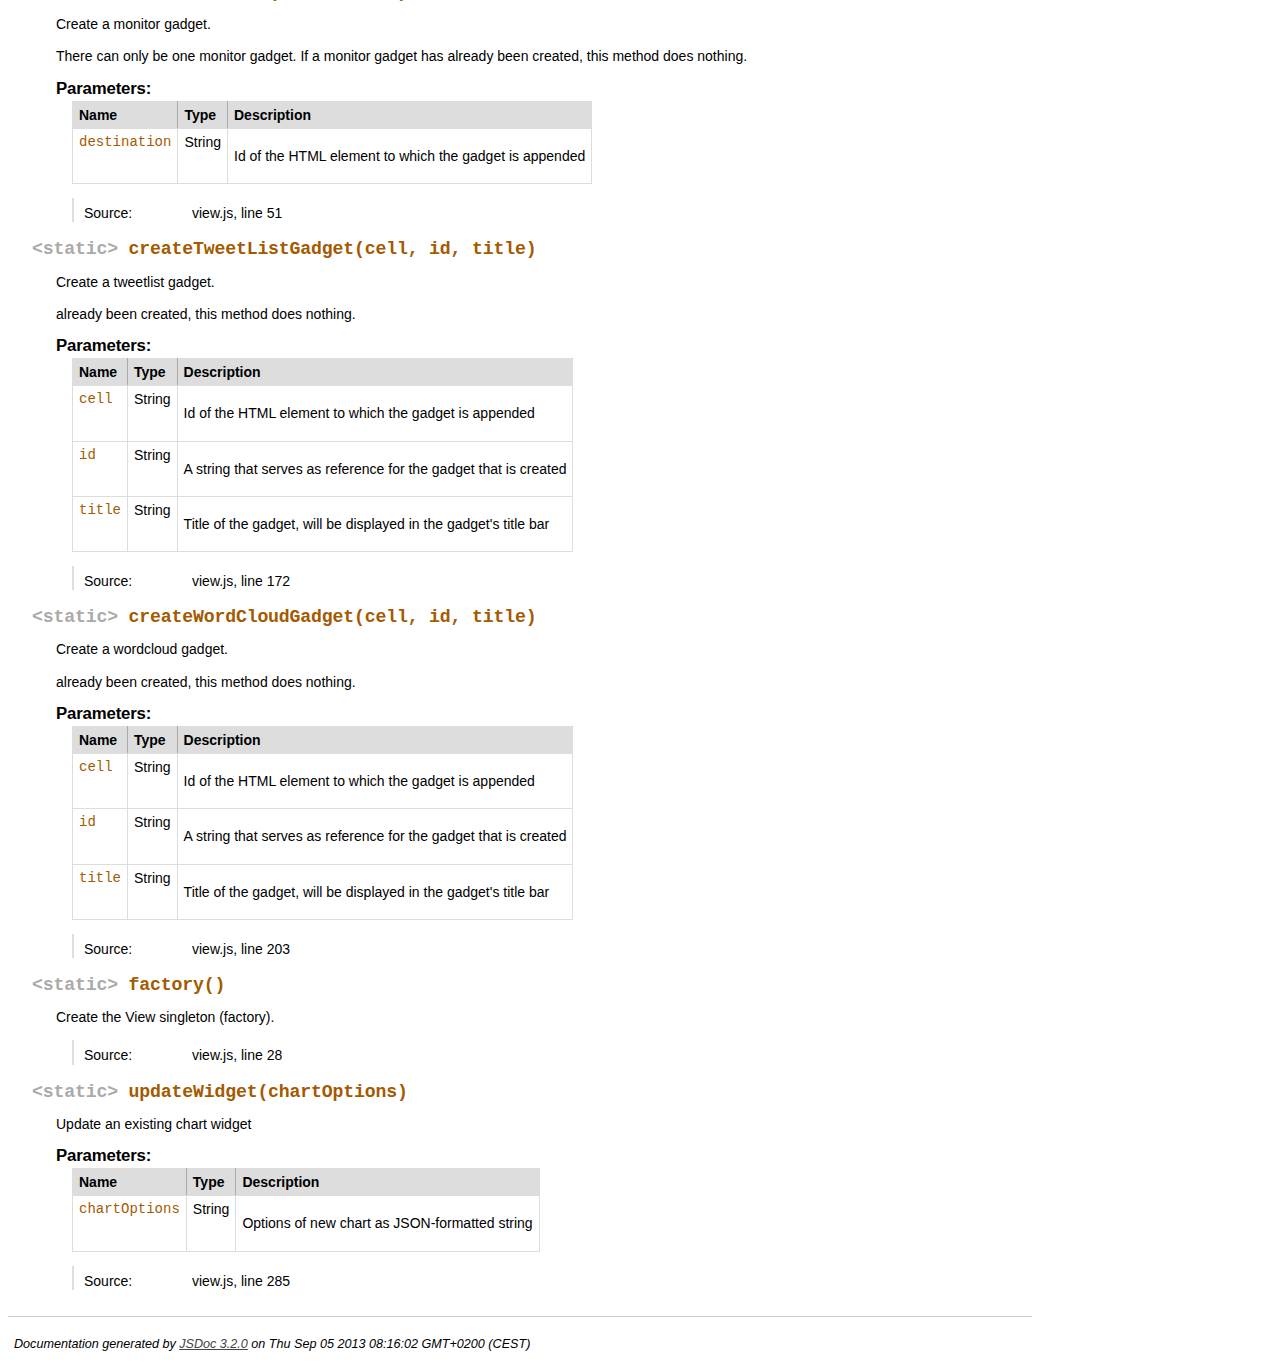
<file: doc/client/module-view.html>
<!DOCTYPE html>
<html lang="en">
<head>
    <meta charset="utf-8">
    <title>JSDoc: Module: view</title>
    
    <script src="scripts/prettify/prettify.js"> </script>
    <script src="scripts/prettify/lang-css.js"> </script>
    <!--[if lt IE 9]>
      <script src="//html5shiv.googlecode.com/svn/trunk/html5.js"></script>
    <![endif]-->
    <link type="text/css" rel="stylesheet" href="styles/prettify-tomorrow.css">
    <link type="text/css" rel="stylesheet" href="styles/jsdoc-default.css">
</head>

<body>

<div id="main">
    
    <h1 class="page-title">Module: view</h1>
    
    



<section>
    
<header>
    <h2>
    view
    </h2>
    
</header>  

<article>
    <div class="container-overview">
    
    
    
        
            <div class="description"><p>Module defining a singleton that serves as the Javascript representation
of the Tweetboard web interface UI. This singleton is responsible for 
initializing and maintaining the view model (as known from the
MVVM design pattern)</p></div>
        
        
        
<dl class="details">
    
        
    
    
    

    
    
    
    
    
    
    
    
    
    
    
    
    
    <dt class="tag-source">Source:</dt>
    <dd class="tag-source"><ul class="dummy"><li>
        view.js, line 17
    </li></ul></dd>
    
    
    
    
    
    
    
</dl>

        
        
    
    </div>
    
    
    
    
    
    
    
    
    
    
    
    
    
    
        <h3 class="subsection-title">Methods</h3>
        
        <dl>
            
<dt>
    <h4 class="name" id="createAlerter"><span class="type-signature">&lt;static> </span>createAlerter<span class="signature">(cell, id, title)</span><span class="type-signature"></span></h4>
    
    
</dt>
<dd>
    
    
    <div class="description">
        <p>Create an alert gadget.</p>
    </div>
    

    
    
    
    
    
        <h5>Parameters:</h5>
        

<table class="params">
    <thead>
	<tr>
		
		<th>Name</th>
		
		
		<th>Type</th>
		
		
		
		
		
		<th class="last">Description</th>
	</tr>
	</thead>
	
	<tbody>
	
	
        <tr>
            
                <td class="name"><code>cell</code></td>
            
            
            <td class="type">
            
                
<span class="param-type">String</span>


            
            </td>
            
            
            
            
            
            <td class="description last"><p>Id of the HTML element to which the
gadget is appended</p></td>
        </tr>
	
	
	
        <tr>
            
                <td class="name"><code>id</code></td>
            
            
            <td class="type">
            
                
<span class="param-type">String</span>


            
            </td>
            
            
            
            
            
            <td class="description last"><p>A string that serves as reference for the
gadget that is created</p></td>
        </tr>
	
	
	
        <tr>
            
                <td class="name"><code>title</code></td>
            
            
            <td class="type">
            
                
<span class="param-type">String</span>


            
            </td>
            
            
            
            
            
            <td class="description last"><p>Title of the gadget, will be displayed in
the gadget's title bar</p></td>
        </tr>
	
	
	</tbody>
</table>
    
    
    
<dl class="details">
    
        
    
    
    

    
    
    
    
    
    
    
    
    
    
    
    
    
    <dt class="tag-source">Source:</dt>
    <dd class="tag-source"><ul class="dummy"><li>
        view.js, line 113
    </li></ul></dd>
    
    
    
    
    
    
    
</dl>

    
    

    

    
    
    
    
    
    
    
</dd>

        
            
<dt>
    <h4 class="name" id="createChartGadget"><span class="type-signature">&lt;static> </span>createChartGadget<span class="signature">(cell, id, title, options)</span><span class="type-signature"></span></h4>
    
    
</dt>
<dd>
    
    
    <div class="description">
        <p>Create a chart gadget. </p>
<p>already been created, this method does nothing.</p>
    </div>
    

    
    
    
    
    
        <h5>Parameters:</h5>
        

<table class="params">
    <thead>
	<tr>
		
		<th>Name</th>
		
		
		<th>Type</th>
		
		
		
		
		
		<th class="last">Description</th>
	</tr>
	</thead>
	
	<tbody>
	
	
        <tr>
            
                <td class="name"><code>cell</code></td>
            
            
            <td class="type">
            
                
<span class="param-type">String</span>


            
            </td>
            
            
            
            
            
            <td class="description last"><p>Id of the HTML element to which the
gadget is appended</p></td>
        </tr>
	
	
	
        <tr>
            
                <td class="name"><code>id</code></td>
            
            
            <td class="type">
            
                
<span class="param-type">String</span>


            
            </td>
            
            
            
            
            
            <td class="description last"><p>A string that serves as reference for the
gadget that is created</p></td>
        </tr>
	
	
	
        <tr>
            
                <td class="name"><code>title</code></td>
            
            
            <td class="type">
            
                
<span class="param-type">String</span>


            
            </td>
            
            
            
            
            
            <td class="description last"><p>Title of the gadget, will be displayed in
the gadget's title bar</p></td>
        </tr>
	
	
	
        <tr>
            
                <td class="name"><code>options</code></td>
            
            
            <td class="type">
            
                
<span class="param-type">Object</span>


            
            </td>
            
            
            
            
            
            <td class="description last"><p>Chart options as required by
HighCharts.JS</p></td>
        </tr>
	
	
	</tbody>
</table>
    
    
    
<dl class="details">
    
        
    
    
    

    
    
    
    
    
    
    
    
    
    
    
    
    
    <dt class="tag-source">Source:</dt>
    <dd class="tag-source"><ul class="dummy"><li>
        view.js, line 141
    </li></ul></dd>
    
    
    
    
    
    
    
</dl>

    
    

    

    
    
    
    
    
    
    
</dd>

        
            
<dt>
    <h4 class="name" id="createMapsGadget"><span class="type-signature">&lt;static> </span>createMapsGadget<span class="signature">(destination)</span><span class="type-signature"></span></h4>
    
    
</dt>
<dd>
    
    
    <div class="description">
        <p>Create a maps gadget.</p>
    </div>
    

    
    
    
    
    
        <h5>Parameters:</h5>
        

<table class="params">
    <thead>
	<tr>
		
		<th>Name</th>
		
		
		<th>Type</th>
		
		
		
		
		
		<th class="last">Description</th>
	</tr>
	</thead>
	
	<tbody>
	
	
        <tr>
            
                <td class="name"><code>destination</code></td>
            
            
            <td class="type">
            
                
<span class="param-type">String</span>


            
            </td>
            
            
            
            
            
            <td class="description last"><p>Id of the HTML element to which the
gadget is appended</p></td>
        </tr>
	
	
	</tbody>
</table>
    
    
    
<dl class="details">
    
        
    
    
    

    
    
    
    
    
    
    
    
    
    
    
    
    
    <dt class="tag-source">Source:</dt>
    <dd class="tag-source"><ul class="dummy"><li>
        view.js, line 230
    </li></ul></dd>
    
    
    
    
    
    
    
</dl>

    
    

    

    
    
    
    
    
    
    
</dd>

        
            
<dt>
    <h4 class="name" id="createMessager"><span class="type-signature">&lt;static> </span>createMessager<span class="signature">(destination, An, buttonHandler)</span><span class="type-signature"></span></h4>
    
    
</dt>
<dd>
    
    
    <div class="description">
        <p>Create a messager gadget. </p>
<p>There can only be one messager gadget. If a monitor gadget has
already been created, this method does nothing.</p>
    </div>
    

    
    
    
    
    
        <h5>Parameters:</h5>
        

<table class="params">
    <thead>
	<tr>
		
		<th>Name</th>
		
		
		<th>Type</th>
		
		
		
		
		
		<th class="last">Description</th>
	</tr>
	</thead>
	
	<tbody>
	
	
        <tr>
            
                <td class="name"><code>destination</code></td>
            
            
            <td class="type">
            
                
<span class="param-type">String</span>


            
            </td>
            
            
            
            
            
            <td class="description last"><p>Id of the HTML element to which the
gadget is appended</p></td>
        </tr>
	
	
	
        <tr>
            
                <td class="name"><code>An</code></td>
            
            
            <td class="type">
            
                
<span class="param-type">eventTypes</span>


            
            </td>
            
            
            
            
            
            <td class="description last"><p>array of strings of event types that can
be sent by this gadget</p></td>
        </tr>
	
	
	
        <tr>
            
                <td class="name"><code>buttonHandler</code></td>
            
            
            <td class="type">
            
                
<span class="param-type">Function</span>


            
            </td>
            
            
            
            
            
            <td class="description last"><p>Callback for the Update button.
Called with two string arguments: the event type and data.</p></td>
        </tr>
	
	
	</tbody>
</table>
    
    
    
<dl class="details">
    
        
    
    
    

    
    
    
    
    
    
    
    
    
    
    
    
    
    <dt class="tag-source">Source:</dt>
    <dd class="tag-source"><ul class="dummy"><li>
        view.js, line 77
    </li></ul></dd>
    
    
    
    
    
    
    
</dl>

    
    

    

    
    
    
    
    
    
    
</dd>

        
            
<dt>
    <h4 class="name" id="createMonitor"><span class="type-signature">&lt;static> </span>createMonitor<span class="signature">(destination)</span><span class="type-signature"></span></h4>
    
    
</dt>
<dd>
    
    
    <div class="description">
        <p>Create a monitor gadget. </p>
<p>There can only be one monitor gadget. If a monitor gadget has
already been created, this method does nothing.</p>
    </div>
    

    
    
    
    
    
        <h5>Parameters:</h5>
        

<table class="params">
    <thead>
	<tr>
		
		<th>Name</th>
		
		
		<th>Type</th>
		
		
		
		
		
		<th class="last">Description</th>
	</tr>
	</thead>
	
	<tbody>
	
	
        <tr>
            
                <td class="name"><code>destination</code></td>
            
            
            <td class="type">
            
                
<span class="param-type">String</span>


            
            </td>
            
            
            
            
            
            <td class="description last"><p>Id of the HTML element to which the
gadget is appended</p></td>
        </tr>
	
	
	</tbody>
</table>
    
    
    
<dl class="details">
    
        
    
    
    

    
    
    
    
    
    
    
    
    
    
    
    
    
    <dt class="tag-source">Source:</dt>
    <dd class="tag-source"><ul class="dummy"><li>
        view.js, line 51
    </li></ul></dd>
    
    
    
    
    
    
    
</dl>

    
    

    

    
    
    
    
    
    
    
</dd>

        
            
<dt>
    <h4 class="name" id="createTweetListGadget"><span class="type-signature">&lt;static> </span>createTweetListGadget<span class="signature">(cell, id, title)</span><span class="type-signature"></span></h4>
    
    
</dt>
<dd>
    
    
    <div class="description">
        <p>Create a tweetlist gadget. </p>
<p>already been created, this method does nothing.</p>
    </div>
    

    
    
    
    
    
        <h5>Parameters:</h5>
        

<table class="params">
    <thead>
	<tr>
		
		<th>Name</th>
		
		
		<th>Type</th>
		
		
		
		
		
		<th class="last">Description</th>
	</tr>
	</thead>
	
	<tbody>
	
	
        <tr>
            
                <td class="name"><code>cell</code></td>
            
            
            <td class="type">
            
                
<span class="param-type">String</span>


            
            </td>
            
            
            
            
            
            <td class="description last"><p>Id of the HTML element to which the
gadget is appended</p></td>
        </tr>
	
	
	
        <tr>
            
                <td class="name"><code>id</code></td>
            
            
            <td class="type">
            
                
<span class="param-type">String</span>


            
            </td>
            
            
            
            
            
            <td class="description last"><p>A string that serves as reference for the
gadget that is created</p></td>
        </tr>
	
	
	
        <tr>
            
                <td class="name"><code>title</code></td>
            
            
            <td class="type">
            
                
<span class="param-type">String</span>


            
            </td>
            
            
            
            
            
            <td class="description last"><p>Title of the gadget, will be displayed in
the gadget's title bar</p></td>
        </tr>
	
	
	</tbody>
</table>
    
    
    
<dl class="details">
    
        
    
    
    

    
    
    
    
    
    
    
    
    
    
    
    
    
    <dt class="tag-source">Source:</dt>
    <dd class="tag-source"><ul class="dummy"><li>
        view.js, line 172
    </li></ul></dd>
    
    
    
    
    
    
    
</dl>

    
    

    

    
    
    
    
    
    
    
</dd>

        
            
<dt>
    <h4 class="name" id="createWordCloudGadget"><span class="type-signature">&lt;static> </span>createWordCloudGadget<span class="signature">(cell, id, title)</span><span class="type-signature"></span></h4>
    
    
</dt>
<dd>
    
    
    <div class="description">
        <p>Create a wordcloud gadget. </p>
<p>already been created, this method does nothing.</p>
    </div>
    

    
    
    
    
    
        <h5>Parameters:</h5>
        

<table class="params">
    <thead>
	<tr>
		
		<th>Name</th>
		
		
		<th>Type</th>
		
		
		
		
		
		<th class="last">Description</th>
	</tr>
	</thead>
	
	<tbody>
	
	
        <tr>
            
                <td class="name"><code>cell</code></td>
            
            
            <td class="type">
            
                
<span class="param-type">String</span>


            
            </td>
            
            
            
            
            
            <td class="description last"><p>Id of the HTML element to which the
gadget is appended</p></td>
        </tr>
	
	
	
        <tr>
            
                <td class="name"><code>id</code></td>
            
            
            <td class="type">
            
                
<span class="param-type">String</span>


            
            </td>
            
            
            
            
            
            <td class="description last"><p>A string that serves as reference for the
gadget that is created</p></td>
        </tr>
	
	
	
        <tr>
            
                <td class="name"><code>title</code></td>
            
            
            <td class="type">
            
                
<span class="param-type">String</span>


            
            </td>
            
            
            
            
            
            <td class="description last"><p>Title of the gadget, will be displayed in
the gadget's title bar</p></td>
        </tr>
	
	
	</tbody>
</table>
    
    
    
<dl class="details">
    
        
    
    
    

    
    
    
    
    
    
    
    
    
    
    
    
    
    <dt class="tag-source">Source:</dt>
    <dd class="tag-source"><ul class="dummy"><li>
        view.js, line 203
    </li></ul></dd>
    
    
    
    
    
    
    
</dl>

    
    

    

    
    
    
    
    
    
    
</dd>

        
            
<dt>
    <h4 class="name" id="factory"><span class="type-signature">&lt;static> </span>factory<span class="signature">()</span><span class="type-signature"></span></h4>
    
    
</dt>
<dd>
    
    
    <div class="description">
        <p>Create the View singleton (factory).</p>
    </div>
    

    
    
    
    
    
    
    
<dl class="details">
    
        
    
    
    

    
    
    
    
    
    
    
    
    
    
    
    
    
    <dt class="tag-source">Source:</dt>
    <dd class="tag-source"><ul class="dummy"><li>
        view.js, line 28
    </li></ul></dd>
    
    
    
    
    
    
    
</dl>

    
    

    

    
    
    
    
    
    
    
</dd>

        
            
<dt>
    <h4 class="name" id="updateWidget"><span class="type-signature">&lt;static> </span>updateWidget<span class="signature">(chartOptions)</span><span class="type-signature"></span></h4>
    
    
</dt>
<dd>
    
    
    <div class="description">
        <p>Update an existing chart widget</p>
    </div>
    

    
    
    
    
    
        <h5>Parameters:</h5>
        

<table class="params">
    <thead>
	<tr>
		
		<th>Name</th>
		
		
		<th>Type</th>
		
		
		
		
		
		<th class="last">Description</th>
	</tr>
	</thead>
	
	<tbody>
	
	
        <tr>
            
                <td class="name"><code>chartOptions</code></td>
            
            
            <td class="type">
            
                
<span class="param-type">String</span>


            
            </td>
            
            
            
            
            
            <td class="description last"><p>Options of new chart as 
JSON-formatted string</p></td>
        </tr>
	
	
	</tbody>
</table>
    
    
    
<dl class="details">
    
        
    
    
    

    
    
    
    
    
    
    
    
    
    
    
    
    
    <dt class="tag-source">Source:</dt>
    <dd class="tag-source"><ul class="dummy"><li>
        view.js, line 285
    </li></ul></dd>
    
    
    
    
    
    
    
</dl>

    
    

    

    
    
    
    
    
    
    
</dd>

        </dl>
    
    
    
    
    
</article>

</section>  




</div>

<nav>
    <h2><a href="index.html">Index</a></h2><h3>Modules</h3><ul><li><a href="module-gadget.html">gadget</a></li><li><a href="module-handlers.html">handlers</a></li><li><a href="module-main.html">main</a></li><li><a href="module-tweetboard.html">tweetboard</a></li><li><a href="module-view.html">view</a></li></ul>
</nav>

<br clear="both">

<footer>
    Documentation generated by <a href="https://github.com/jsdoc3/jsdoc">JSDoc 3.2.0</a> on Thu Sep 05 2013 08:16:02 GMT+0200 (CEST)
</footer>

<script> prettyPrint(); </script>
<script src="scripts/linenumber.js"> </script>
</body>
</html>
</file>
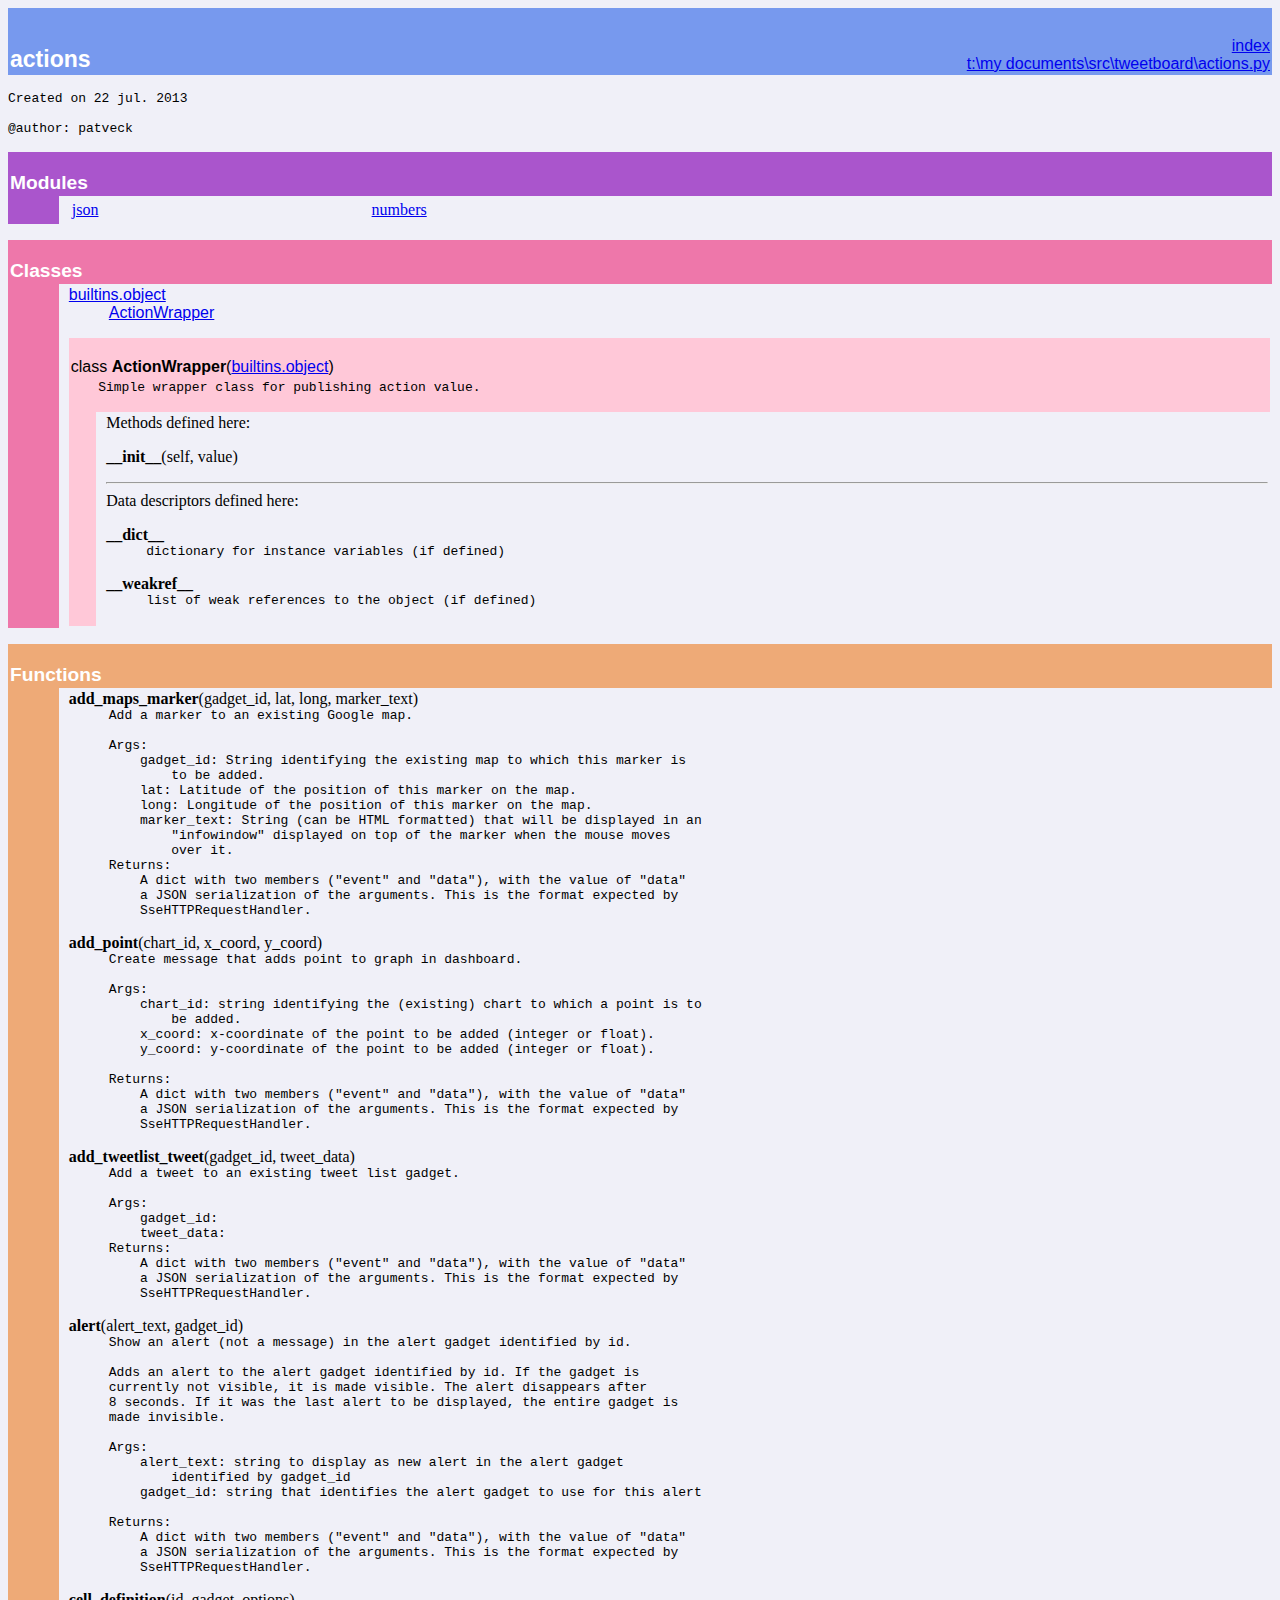
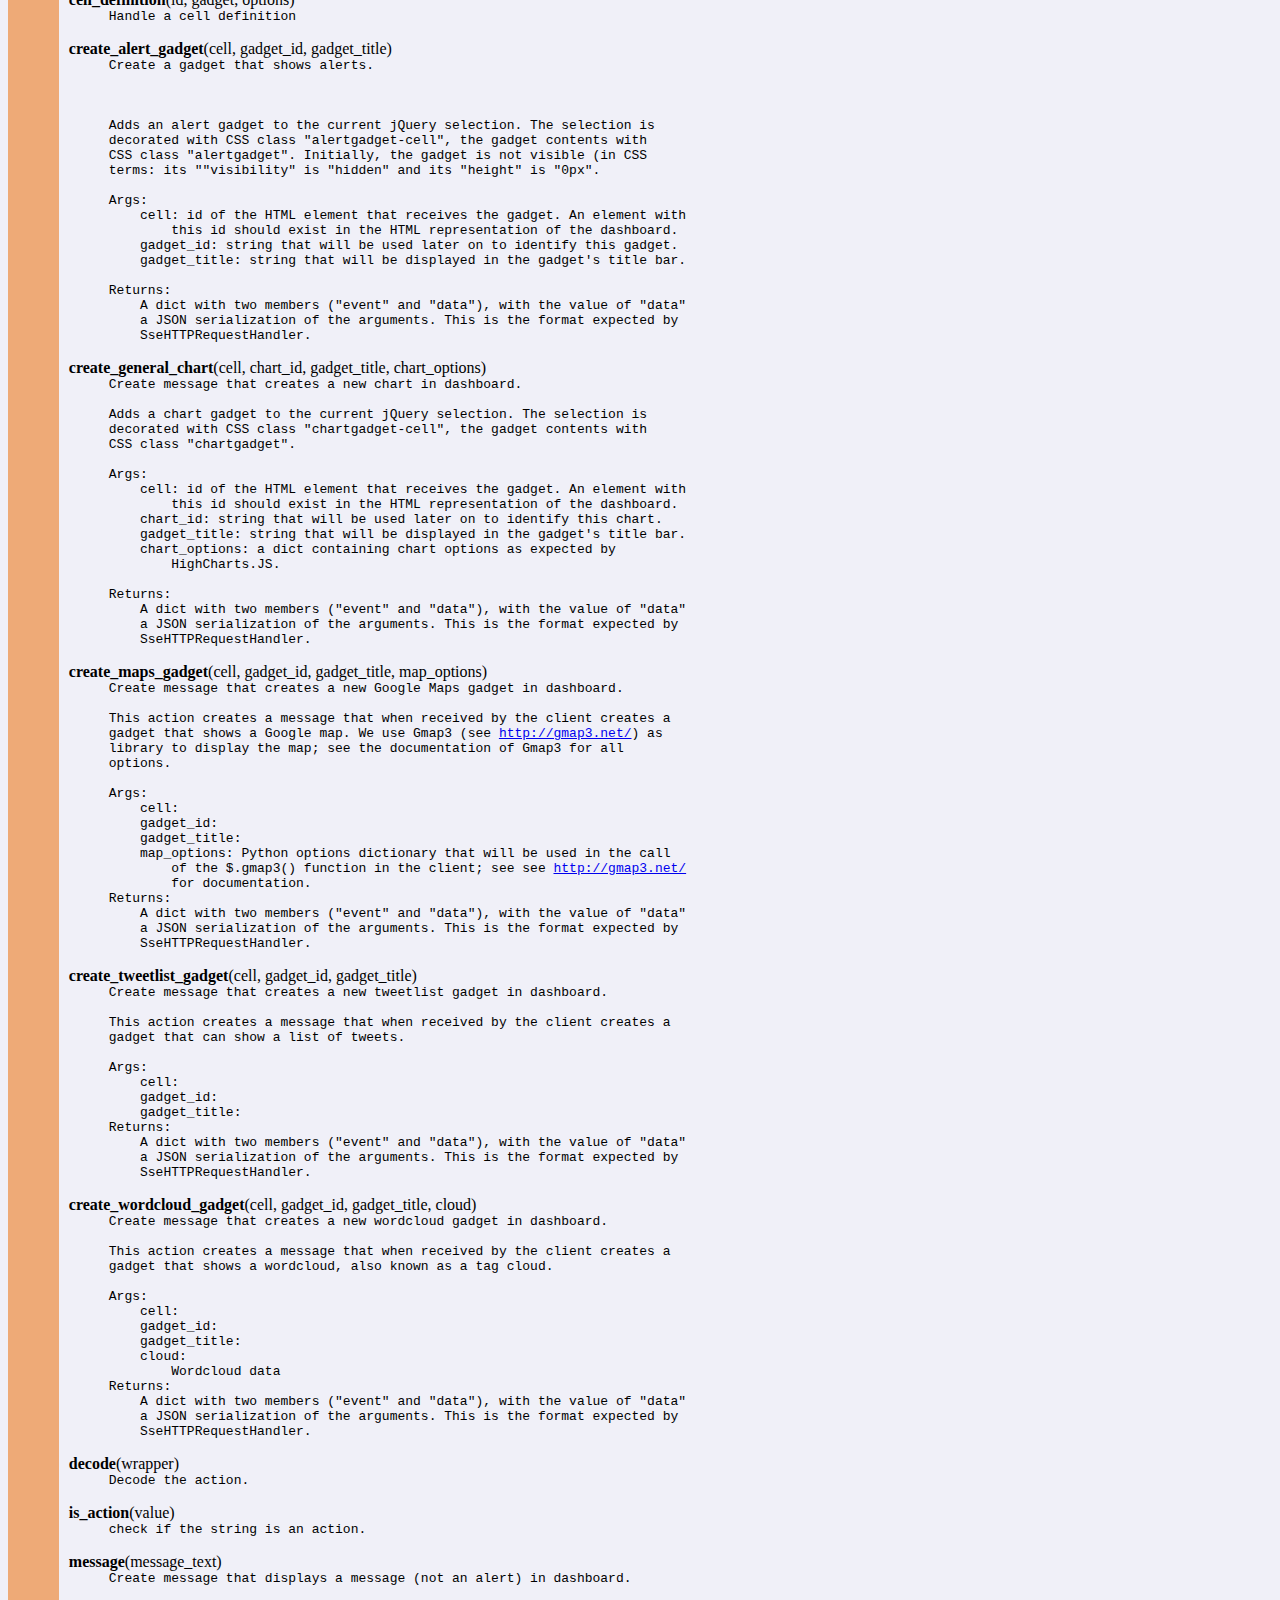
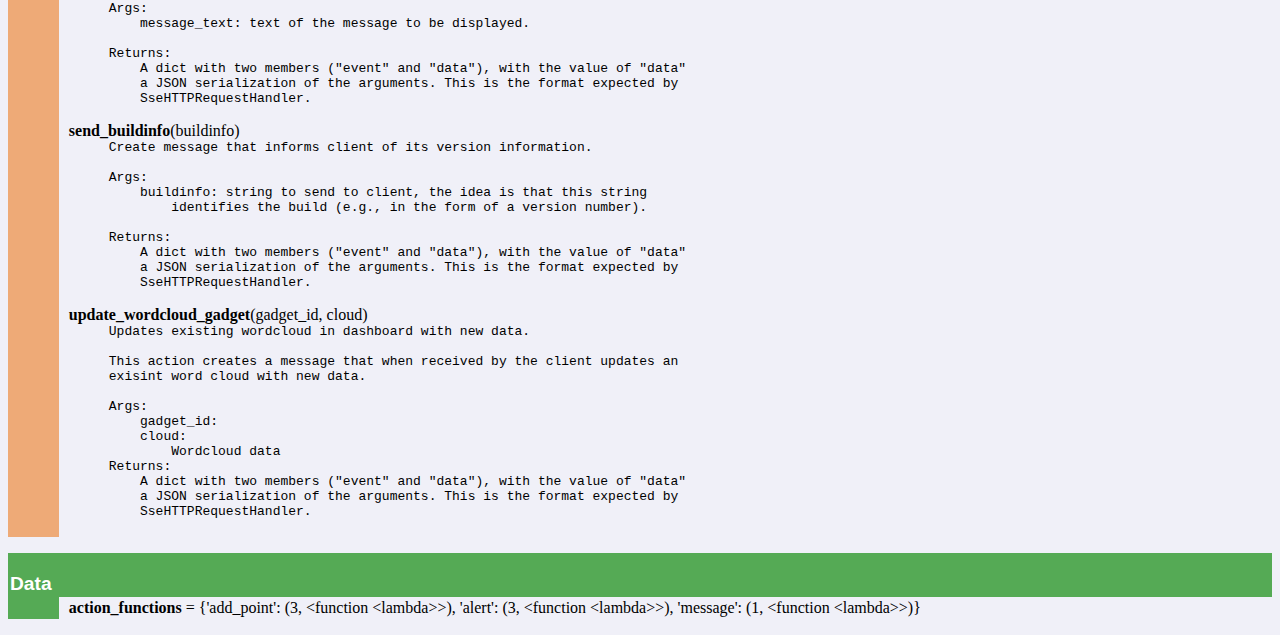
<file: doc/server/actions.html>
<!DOCTYPE html PUBLIC "-//W3C//DTD HTML 4.0 Transitional//EN">
<html><head><title>Python: module actions</title>
<meta http-equiv="Content-Type" content="text/html; charset=utf-8">
</head><body bgcolor="#f0f0f8">

<table width="100%" cellspacing=0 cellpadding=2 border=0 summary="heading">
<tr bgcolor="#7799ee">
<td valign=bottom>&nbsp;<br>
<font color="#ffffff" face="helvetica, arial">&nbsp;<br><big><big><strong>actions</strong></big></big></font></td
><td align=right valign=bottom
><font color="#ffffff" face="helvetica, arial"><a href=".">index</a><br><a href="file:///T:/my%20documents/src/tweetboard/actions.py">t:\my documents\src\tweetboard\actions.py</a></font></td></tr></table>
    <p><tt>Created&nbsp;on&nbsp;22&nbsp;jul.&nbsp;2013<br>
&nbsp;<br>
@author:&nbsp;patveck</tt></p>
<p>
<table width="100%" cellspacing=0 cellpadding=2 border=0 summary="section">
<tr bgcolor="#aa55cc">
<td colspan=3 valign=bottom>&nbsp;<br>
<font color="#ffffff" face="helvetica, arial"><big><strong>Modules</strong></big></font></td></tr>
    
<tr><td bgcolor="#aa55cc"><tt>&nbsp;&nbsp;&nbsp;&nbsp;&nbsp;&nbsp;</tt></td><td>&nbsp;</td>
<td width="100%"><table width="100%" summary="list"><tr><td width="25%" valign=top><a href="json.html">json</a><br>
</td><td width="25%" valign=top><a href="numbers.html">numbers</a><br>
</td><td width="25%" valign=top></td><td width="25%" valign=top></td></tr></table></td></tr></table><p>
<table width="100%" cellspacing=0 cellpadding=2 border=0 summary="section">
<tr bgcolor="#ee77aa">
<td colspan=3 valign=bottom>&nbsp;<br>
<font color="#ffffff" face="helvetica, arial"><big><strong>Classes</strong></big></font></td></tr>
    
<tr><td bgcolor="#ee77aa"><tt>&nbsp;&nbsp;&nbsp;&nbsp;&nbsp;&nbsp;</tt></td><td>&nbsp;</td>
<td width="100%"><dl>
<dt><font face="helvetica, arial"><a href="builtins.html#object">builtins.object</a>
</font></dt><dd>
<dl>
<dt><font face="helvetica, arial"><a href="actions.html#ActionWrapper">ActionWrapper</a>
</font></dt></dl>
</dd>
</dl>
 <p>
<table width="100%" cellspacing=0 cellpadding=2 border=0 summary="section">
<tr bgcolor="#ffc8d8">
<td colspan=3 valign=bottom>&nbsp;<br>
<font color="#000000" face="helvetica, arial"><a name="ActionWrapper">class <strong>ActionWrapper</strong></a>(<a href="builtins.html#object">builtins.object</a>)</font></td></tr>
    
<tr bgcolor="#ffc8d8"><td rowspan=2><tt>&nbsp;&nbsp;&nbsp;</tt></td>
<td colspan=2><tt>Simple&nbsp;wrapper&nbsp;class&nbsp;for&nbsp;publishing&nbsp;action&nbsp;value.<br>&nbsp;</tt></td></tr>
<tr><td>&nbsp;</td>
<td width="100%">Methods defined here:<br>
<dl><dt><a name="ActionWrapper-__init__"><strong>__init__</strong></a>(self, value)</dt></dl>

<hr>
Data descriptors defined here:<br>
<dl><dt><strong>__dict__</strong></dt>
<dd><tt>dictionary&nbsp;for&nbsp;instance&nbsp;variables&nbsp;(if&nbsp;defined)</tt></dd>
</dl>
<dl><dt><strong>__weakref__</strong></dt>
<dd><tt>list&nbsp;of&nbsp;weak&nbsp;references&nbsp;to&nbsp;the&nbsp;object&nbsp;(if&nbsp;defined)</tt></dd>
</dl>
</td></tr></table></td></tr></table><p>
<table width="100%" cellspacing=0 cellpadding=2 border=0 summary="section">
<tr bgcolor="#eeaa77">
<td colspan=3 valign=bottom>&nbsp;<br>
<font color="#ffffff" face="helvetica, arial"><big><strong>Functions</strong></big></font></td></tr>
    
<tr><td bgcolor="#eeaa77"><tt>&nbsp;&nbsp;&nbsp;&nbsp;&nbsp;&nbsp;</tt></td><td>&nbsp;</td>
<td width="100%"><dl><dt><a name="-add_maps_marker"><strong>add_maps_marker</strong></a>(gadget_id, lat, long, marker_text)</dt><dd><tt>Add&nbsp;a&nbsp;marker&nbsp;to&nbsp;an&nbsp;existing&nbsp;Google&nbsp;map.<br>
&nbsp;<br>
Args:<br>
&nbsp;&nbsp;&nbsp;&nbsp;gadget_id:&nbsp;String&nbsp;identifying&nbsp;the&nbsp;existing&nbsp;map&nbsp;to&nbsp;which&nbsp;this&nbsp;marker&nbsp;is<br>
&nbsp;&nbsp;&nbsp;&nbsp;&nbsp;&nbsp;&nbsp;&nbsp;to&nbsp;be&nbsp;added.<br>
&nbsp;&nbsp;&nbsp;&nbsp;lat:&nbsp;Latitude&nbsp;of&nbsp;the&nbsp;position&nbsp;of&nbsp;this&nbsp;marker&nbsp;on&nbsp;the&nbsp;map.<br>
&nbsp;&nbsp;&nbsp;&nbsp;long:&nbsp;Longitude&nbsp;of&nbsp;the&nbsp;position&nbsp;of&nbsp;this&nbsp;marker&nbsp;on&nbsp;the&nbsp;map.<br>
&nbsp;&nbsp;&nbsp;&nbsp;marker_text:&nbsp;String&nbsp;(can&nbsp;be&nbsp;HTML&nbsp;formatted)&nbsp;that&nbsp;will&nbsp;be&nbsp;displayed&nbsp;in&nbsp;an<br>
&nbsp;&nbsp;&nbsp;&nbsp;&nbsp;&nbsp;&nbsp;&nbsp;"infowindow"&nbsp;displayed&nbsp;on&nbsp;top&nbsp;of&nbsp;the&nbsp;marker&nbsp;when&nbsp;the&nbsp;mouse&nbsp;moves<br>
&nbsp;&nbsp;&nbsp;&nbsp;&nbsp;&nbsp;&nbsp;&nbsp;over&nbsp;it.<br>
Returns:<br>
&nbsp;&nbsp;&nbsp;&nbsp;A&nbsp;dict&nbsp;with&nbsp;two&nbsp;members&nbsp;("event"&nbsp;and&nbsp;"data"),&nbsp;with&nbsp;the&nbsp;value&nbsp;of&nbsp;"data"<br>
&nbsp;&nbsp;&nbsp;&nbsp;a&nbsp;JSON&nbsp;serialization&nbsp;of&nbsp;the&nbsp;arguments.&nbsp;This&nbsp;is&nbsp;the&nbsp;format&nbsp;expected&nbsp;by<br>
&nbsp;&nbsp;&nbsp;&nbsp;SseHTTPRequestHandler.</tt></dd></dl>
 <dl><dt><a name="-add_point"><strong>add_point</strong></a>(chart_id, x_coord, y_coord)</dt><dd><tt>Create&nbsp;message&nbsp;that&nbsp;adds&nbsp;point&nbsp;to&nbsp;graph&nbsp;in&nbsp;dashboard.<br>
&nbsp;<br>
Args:<br>
&nbsp;&nbsp;&nbsp;&nbsp;chart_id:&nbsp;string&nbsp;identifying&nbsp;the&nbsp;(existing)&nbsp;chart&nbsp;to&nbsp;which&nbsp;a&nbsp;point&nbsp;is&nbsp;to<br>
&nbsp;&nbsp;&nbsp;&nbsp;&nbsp;&nbsp;&nbsp;&nbsp;be&nbsp;added.<br>
&nbsp;&nbsp;&nbsp;&nbsp;x_coord:&nbsp;x-coordinate&nbsp;of&nbsp;the&nbsp;point&nbsp;to&nbsp;be&nbsp;added&nbsp;(integer&nbsp;or&nbsp;float).<br>
&nbsp;&nbsp;&nbsp;&nbsp;y_coord:&nbsp;y-coordinate&nbsp;of&nbsp;the&nbsp;point&nbsp;to&nbsp;be&nbsp;added&nbsp;(integer&nbsp;or&nbsp;float).<br>
&nbsp;<br>
Returns:<br>
&nbsp;&nbsp;&nbsp;&nbsp;A&nbsp;dict&nbsp;with&nbsp;two&nbsp;members&nbsp;("event"&nbsp;and&nbsp;"data"),&nbsp;with&nbsp;the&nbsp;value&nbsp;of&nbsp;"data"<br>
&nbsp;&nbsp;&nbsp;&nbsp;a&nbsp;JSON&nbsp;serialization&nbsp;of&nbsp;the&nbsp;arguments.&nbsp;This&nbsp;is&nbsp;the&nbsp;format&nbsp;expected&nbsp;by<br>
&nbsp;&nbsp;&nbsp;&nbsp;SseHTTPRequestHandler.</tt></dd></dl>
 <dl><dt><a name="-add_tweetlist_tweet"><strong>add_tweetlist_tweet</strong></a>(gadget_id, tweet_data)</dt><dd><tt>Add&nbsp;a&nbsp;tweet&nbsp;to&nbsp;an&nbsp;existing&nbsp;tweet&nbsp;list&nbsp;gadget.<br>
&nbsp;<br>
Args:<br>
&nbsp;&nbsp;&nbsp;&nbsp;gadget_id:<br>
&nbsp;&nbsp;&nbsp;&nbsp;tweet_data:<br>
Returns:<br>
&nbsp;&nbsp;&nbsp;&nbsp;A&nbsp;dict&nbsp;with&nbsp;two&nbsp;members&nbsp;("event"&nbsp;and&nbsp;"data"),&nbsp;with&nbsp;the&nbsp;value&nbsp;of&nbsp;"data"<br>
&nbsp;&nbsp;&nbsp;&nbsp;a&nbsp;JSON&nbsp;serialization&nbsp;of&nbsp;the&nbsp;arguments.&nbsp;This&nbsp;is&nbsp;the&nbsp;format&nbsp;expected&nbsp;by<br>
&nbsp;&nbsp;&nbsp;&nbsp;SseHTTPRequestHandler.</tt></dd></dl>
 <dl><dt><a name="-alert"><strong>alert</strong></a>(alert_text, gadget_id)</dt><dd><tt>Show&nbsp;an&nbsp;alert&nbsp;(not&nbsp;a&nbsp;message)&nbsp;in&nbsp;the&nbsp;alert&nbsp;gadget&nbsp;identified&nbsp;by&nbsp;id.<br>
&nbsp;<br>
Adds&nbsp;an&nbsp;alert&nbsp;to&nbsp;the&nbsp;alert&nbsp;gadget&nbsp;identified&nbsp;by&nbsp;id.&nbsp;If&nbsp;the&nbsp;gadget&nbsp;is<br>
currently&nbsp;not&nbsp;visible,&nbsp;it&nbsp;is&nbsp;made&nbsp;visible.&nbsp;The&nbsp;alert&nbsp;disappears&nbsp;after<br>
8&nbsp;seconds.&nbsp;If&nbsp;it&nbsp;was&nbsp;the&nbsp;last&nbsp;alert&nbsp;to&nbsp;be&nbsp;displayed,&nbsp;the&nbsp;entire&nbsp;gadget&nbsp;is<br>
made&nbsp;invisible.<br>
&nbsp;<br>
Args:<br>
&nbsp;&nbsp;&nbsp;&nbsp;alert_text:&nbsp;string&nbsp;to&nbsp;display&nbsp;as&nbsp;new&nbsp;alert&nbsp;in&nbsp;the&nbsp;alert&nbsp;gadget<br>
&nbsp;&nbsp;&nbsp;&nbsp;&nbsp;&nbsp;&nbsp;&nbsp;identified&nbsp;by&nbsp;gadget_id<br>
&nbsp;&nbsp;&nbsp;&nbsp;gadget_id:&nbsp;string&nbsp;that&nbsp;identifies&nbsp;the&nbsp;alert&nbsp;gadget&nbsp;to&nbsp;use&nbsp;for&nbsp;this&nbsp;alert<br>
&nbsp;<br>
Returns:<br>
&nbsp;&nbsp;&nbsp;&nbsp;A&nbsp;dict&nbsp;with&nbsp;two&nbsp;members&nbsp;("event"&nbsp;and&nbsp;"data"),&nbsp;with&nbsp;the&nbsp;value&nbsp;of&nbsp;"data"<br>
&nbsp;&nbsp;&nbsp;&nbsp;a&nbsp;JSON&nbsp;serialization&nbsp;of&nbsp;the&nbsp;arguments.&nbsp;This&nbsp;is&nbsp;the&nbsp;format&nbsp;expected&nbsp;by<br>
&nbsp;&nbsp;&nbsp;&nbsp;SseHTTPRequestHandler.</tt></dd></dl>
 <dl><dt><a name="-cell_definition"><strong>cell_definition</strong></a>(id, gadget, options)</dt><dd><tt>Handle&nbsp;a&nbsp;cell&nbsp;definition</tt></dd></dl>
 <dl><dt><a name="-create_alert_gadget"><strong>create_alert_gadget</strong></a>(cell, gadget_id, gadget_title)</dt><dd><tt>Create&nbsp;a&nbsp;gadget&nbsp;that&nbsp;shows&nbsp;alerts.<br>
&nbsp;<br>
&nbsp;<br>
&nbsp;<br>
Adds&nbsp;an&nbsp;alert&nbsp;gadget&nbsp;to&nbsp;the&nbsp;current&nbsp;jQuery&nbsp;selection.&nbsp;The&nbsp;selection&nbsp;is<br>
decorated&nbsp;with&nbsp;CSS&nbsp;class&nbsp;"alertgadget-cell",&nbsp;the&nbsp;gadget&nbsp;contents&nbsp;with<br>
CSS&nbsp;class&nbsp;"alertgadget".&nbsp;Initially,&nbsp;the&nbsp;gadget&nbsp;is&nbsp;not&nbsp;visible&nbsp;(in&nbsp;CSS<br>
terms:&nbsp;its&nbsp;""visibility"&nbsp;is&nbsp;"hidden"&nbsp;and&nbsp;its&nbsp;"height"&nbsp;is&nbsp;"0px".<br>
&nbsp;<br>
Args:<br>
&nbsp;&nbsp;&nbsp;&nbsp;cell:&nbsp;id&nbsp;of&nbsp;the&nbsp;HTML&nbsp;element&nbsp;that&nbsp;receives&nbsp;the&nbsp;gadget.&nbsp;An&nbsp;element&nbsp;with<br>
&nbsp;&nbsp;&nbsp;&nbsp;&nbsp;&nbsp;&nbsp;&nbsp;this&nbsp;id&nbsp;should&nbsp;exist&nbsp;in&nbsp;the&nbsp;HTML&nbsp;representation&nbsp;of&nbsp;the&nbsp;dashboard.<br>
&nbsp;&nbsp;&nbsp;&nbsp;gadget_id:&nbsp;string&nbsp;that&nbsp;will&nbsp;be&nbsp;used&nbsp;later&nbsp;on&nbsp;to&nbsp;identify&nbsp;this&nbsp;gadget.<br>
&nbsp;&nbsp;&nbsp;&nbsp;gadget_title:&nbsp;string&nbsp;that&nbsp;will&nbsp;be&nbsp;displayed&nbsp;in&nbsp;the&nbsp;gadget's&nbsp;title&nbsp;bar.<br>
&nbsp;<br>
Returns:<br>
&nbsp;&nbsp;&nbsp;&nbsp;A&nbsp;dict&nbsp;with&nbsp;two&nbsp;members&nbsp;("event"&nbsp;and&nbsp;"data"),&nbsp;with&nbsp;the&nbsp;value&nbsp;of&nbsp;"data"<br>
&nbsp;&nbsp;&nbsp;&nbsp;a&nbsp;JSON&nbsp;serialization&nbsp;of&nbsp;the&nbsp;arguments.&nbsp;This&nbsp;is&nbsp;the&nbsp;format&nbsp;expected&nbsp;by<br>
&nbsp;&nbsp;&nbsp;&nbsp;SseHTTPRequestHandler.</tt></dd></dl>
 <dl><dt><a name="-create_general_chart"><strong>create_general_chart</strong></a>(cell, chart_id, gadget_title, chart_options)</dt><dd><tt>Create&nbsp;message&nbsp;that&nbsp;creates&nbsp;a&nbsp;new&nbsp;chart&nbsp;in&nbsp;dashboard.<br>
&nbsp;<br>
Adds&nbsp;a&nbsp;chart&nbsp;gadget&nbsp;to&nbsp;the&nbsp;current&nbsp;jQuery&nbsp;selection.&nbsp;The&nbsp;selection&nbsp;is<br>
decorated&nbsp;with&nbsp;CSS&nbsp;class&nbsp;"chartgadget-cell",&nbsp;the&nbsp;gadget&nbsp;contents&nbsp;with<br>
CSS&nbsp;class&nbsp;"chartgadget".<br>
&nbsp;<br>
Args:<br>
&nbsp;&nbsp;&nbsp;&nbsp;cell:&nbsp;id&nbsp;of&nbsp;the&nbsp;HTML&nbsp;element&nbsp;that&nbsp;receives&nbsp;the&nbsp;gadget.&nbsp;An&nbsp;element&nbsp;with<br>
&nbsp;&nbsp;&nbsp;&nbsp;&nbsp;&nbsp;&nbsp;&nbsp;this&nbsp;id&nbsp;should&nbsp;exist&nbsp;in&nbsp;the&nbsp;HTML&nbsp;representation&nbsp;of&nbsp;the&nbsp;dashboard.<br>
&nbsp;&nbsp;&nbsp;&nbsp;chart_id:&nbsp;string&nbsp;that&nbsp;will&nbsp;be&nbsp;used&nbsp;later&nbsp;on&nbsp;to&nbsp;identify&nbsp;this&nbsp;chart.<br>
&nbsp;&nbsp;&nbsp;&nbsp;gadget_title:&nbsp;string&nbsp;that&nbsp;will&nbsp;be&nbsp;displayed&nbsp;in&nbsp;the&nbsp;gadget's&nbsp;title&nbsp;bar.<br>
&nbsp;&nbsp;&nbsp;&nbsp;chart_options:&nbsp;a&nbsp;dict&nbsp;containing&nbsp;chart&nbsp;options&nbsp;as&nbsp;expected&nbsp;by<br>
&nbsp;&nbsp;&nbsp;&nbsp;&nbsp;&nbsp;&nbsp;&nbsp;HighCharts.JS.<br>
&nbsp;<br>
Returns:<br>
&nbsp;&nbsp;&nbsp;&nbsp;A&nbsp;dict&nbsp;with&nbsp;two&nbsp;members&nbsp;("event"&nbsp;and&nbsp;"data"),&nbsp;with&nbsp;the&nbsp;value&nbsp;of&nbsp;"data"<br>
&nbsp;&nbsp;&nbsp;&nbsp;a&nbsp;JSON&nbsp;serialization&nbsp;of&nbsp;the&nbsp;arguments.&nbsp;This&nbsp;is&nbsp;the&nbsp;format&nbsp;expected&nbsp;by<br>
&nbsp;&nbsp;&nbsp;&nbsp;SseHTTPRequestHandler.</tt></dd></dl>
 <dl><dt><a name="-create_maps_gadget"><strong>create_maps_gadget</strong></a>(cell, gadget_id, gadget_title, map_options)</dt><dd><tt>Create&nbsp;message&nbsp;that&nbsp;creates&nbsp;a&nbsp;new&nbsp;Google&nbsp;Maps&nbsp;gadget&nbsp;in&nbsp;dashboard.<br>
&nbsp;<br>
This&nbsp;action&nbsp;creates&nbsp;a&nbsp;message&nbsp;that&nbsp;when&nbsp;received&nbsp;by&nbsp;the&nbsp;client&nbsp;creates&nbsp;a<br>
gadget&nbsp;that&nbsp;shows&nbsp;a&nbsp;Google&nbsp;map.&nbsp;We&nbsp;use&nbsp;Gmap3&nbsp;(see&nbsp;<a href="http://gmap3.net/">http://gmap3.net/</a>)&nbsp;as<br>
library&nbsp;to&nbsp;display&nbsp;the&nbsp;map;&nbsp;see&nbsp;the&nbsp;documentation&nbsp;of&nbsp;Gmap3&nbsp;for&nbsp;all<br>
options.<br>
&nbsp;<br>
Args:<br>
&nbsp;&nbsp;&nbsp;&nbsp;cell:<br>
&nbsp;&nbsp;&nbsp;&nbsp;gadget_id:<br>
&nbsp;&nbsp;&nbsp;&nbsp;gadget_title:<br>
&nbsp;&nbsp;&nbsp;&nbsp;map_options:&nbsp;Python&nbsp;options&nbsp;dictionary&nbsp;that&nbsp;will&nbsp;be&nbsp;used&nbsp;in&nbsp;the&nbsp;call<br>
&nbsp;&nbsp;&nbsp;&nbsp;&nbsp;&nbsp;&nbsp;&nbsp;of&nbsp;the&nbsp;$.gmap3()&nbsp;function&nbsp;in&nbsp;the&nbsp;client;&nbsp;see&nbsp;see&nbsp;<a href="http://gmap3.net/">http://gmap3.net/</a><br>
&nbsp;&nbsp;&nbsp;&nbsp;&nbsp;&nbsp;&nbsp;&nbsp;for&nbsp;documentation.<br>
Returns:<br>
&nbsp;&nbsp;&nbsp;&nbsp;A&nbsp;dict&nbsp;with&nbsp;two&nbsp;members&nbsp;("event"&nbsp;and&nbsp;"data"),&nbsp;with&nbsp;the&nbsp;value&nbsp;of&nbsp;"data"<br>
&nbsp;&nbsp;&nbsp;&nbsp;a&nbsp;JSON&nbsp;serialization&nbsp;of&nbsp;the&nbsp;arguments.&nbsp;This&nbsp;is&nbsp;the&nbsp;format&nbsp;expected&nbsp;by<br>
&nbsp;&nbsp;&nbsp;&nbsp;SseHTTPRequestHandler.</tt></dd></dl>
 <dl><dt><a name="-create_tweetlist_gadget"><strong>create_tweetlist_gadget</strong></a>(cell, gadget_id, gadget_title)</dt><dd><tt>Create&nbsp;message&nbsp;that&nbsp;creates&nbsp;a&nbsp;new&nbsp;tweetlist&nbsp;gadget&nbsp;in&nbsp;dashboard.<br>
&nbsp;<br>
This&nbsp;action&nbsp;creates&nbsp;a&nbsp;message&nbsp;that&nbsp;when&nbsp;received&nbsp;by&nbsp;the&nbsp;client&nbsp;creates&nbsp;a<br>
gadget&nbsp;that&nbsp;can&nbsp;show&nbsp;a&nbsp;list&nbsp;of&nbsp;tweets.<br>
&nbsp;<br>
Args:<br>
&nbsp;&nbsp;&nbsp;&nbsp;cell:<br>
&nbsp;&nbsp;&nbsp;&nbsp;gadget_id:<br>
&nbsp;&nbsp;&nbsp;&nbsp;gadget_title:<br>
Returns:<br>
&nbsp;&nbsp;&nbsp;&nbsp;A&nbsp;dict&nbsp;with&nbsp;two&nbsp;members&nbsp;("event"&nbsp;and&nbsp;"data"),&nbsp;with&nbsp;the&nbsp;value&nbsp;of&nbsp;"data"<br>
&nbsp;&nbsp;&nbsp;&nbsp;a&nbsp;JSON&nbsp;serialization&nbsp;of&nbsp;the&nbsp;arguments.&nbsp;This&nbsp;is&nbsp;the&nbsp;format&nbsp;expected&nbsp;by<br>
&nbsp;&nbsp;&nbsp;&nbsp;SseHTTPRequestHandler.</tt></dd></dl>
 <dl><dt><a name="-create_wordcloud_gadget"><strong>create_wordcloud_gadget</strong></a>(cell, gadget_id, gadget_title, cloud)</dt><dd><tt>Create&nbsp;message&nbsp;that&nbsp;creates&nbsp;a&nbsp;new&nbsp;wordcloud&nbsp;gadget&nbsp;in&nbsp;dashboard.<br>
&nbsp;<br>
This&nbsp;action&nbsp;creates&nbsp;a&nbsp;message&nbsp;that&nbsp;when&nbsp;received&nbsp;by&nbsp;the&nbsp;client&nbsp;creates&nbsp;a<br>
gadget&nbsp;that&nbsp;shows&nbsp;a&nbsp;wordcloud,&nbsp;also&nbsp;known&nbsp;as&nbsp;a&nbsp;tag&nbsp;cloud.<br>
&nbsp;<br>
Args:<br>
&nbsp;&nbsp;&nbsp;&nbsp;cell:<br>
&nbsp;&nbsp;&nbsp;&nbsp;gadget_id:<br>
&nbsp;&nbsp;&nbsp;&nbsp;gadget_title:<br>
&nbsp;&nbsp;&nbsp;&nbsp;cloud:<br>
&nbsp;&nbsp;&nbsp;&nbsp;&nbsp;&nbsp;&nbsp;&nbsp;Wordcloud&nbsp;data<br>
Returns:<br>
&nbsp;&nbsp;&nbsp;&nbsp;A&nbsp;dict&nbsp;with&nbsp;two&nbsp;members&nbsp;("event"&nbsp;and&nbsp;"data"),&nbsp;with&nbsp;the&nbsp;value&nbsp;of&nbsp;"data"<br>
&nbsp;&nbsp;&nbsp;&nbsp;a&nbsp;JSON&nbsp;serialization&nbsp;of&nbsp;the&nbsp;arguments.&nbsp;This&nbsp;is&nbsp;the&nbsp;format&nbsp;expected&nbsp;by<br>
&nbsp;&nbsp;&nbsp;&nbsp;SseHTTPRequestHandler.</tt></dd></dl>
 <dl><dt><a name="-decode"><strong>decode</strong></a>(wrapper)</dt><dd><tt>Decode&nbsp;the&nbsp;action.</tt></dd></dl>
 <dl><dt><a name="-is_action"><strong>is_action</strong></a>(value)</dt><dd><tt>check&nbsp;if&nbsp;the&nbsp;string&nbsp;is&nbsp;an&nbsp;action.</tt></dd></dl>
 <dl><dt><a name="-message"><strong>message</strong></a>(message_text)</dt><dd><tt>Create&nbsp;message&nbsp;that&nbsp;displays&nbsp;a&nbsp;message&nbsp;(not&nbsp;an&nbsp;alert)&nbsp;in&nbsp;dashboard.<br>
&nbsp;<br>
Args:<br>
&nbsp;&nbsp;&nbsp;&nbsp;message_text:&nbsp;text&nbsp;of&nbsp;the&nbsp;message&nbsp;to&nbsp;be&nbsp;displayed.<br>
&nbsp;<br>
Returns:<br>
&nbsp;&nbsp;&nbsp;&nbsp;A&nbsp;dict&nbsp;with&nbsp;two&nbsp;members&nbsp;("event"&nbsp;and&nbsp;"data"),&nbsp;with&nbsp;the&nbsp;value&nbsp;of&nbsp;"data"<br>
&nbsp;&nbsp;&nbsp;&nbsp;a&nbsp;JSON&nbsp;serialization&nbsp;of&nbsp;the&nbsp;arguments.&nbsp;This&nbsp;is&nbsp;the&nbsp;format&nbsp;expected&nbsp;by<br>
&nbsp;&nbsp;&nbsp;&nbsp;SseHTTPRequestHandler.</tt></dd></dl>
 <dl><dt><a name="-send_buildinfo"><strong>send_buildinfo</strong></a>(buildinfo)</dt><dd><tt>Create&nbsp;message&nbsp;that&nbsp;informs&nbsp;client&nbsp;of&nbsp;its&nbsp;version&nbsp;information.<br>
&nbsp;<br>
Args:<br>
&nbsp;&nbsp;&nbsp;&nbsp;buildinfo:&nbsp;string&nbsp;to&nbsp;send&nbsp;to&nbsp;client,&nbsp;the&nbsp;idea&nbsp;is&nbsp;that&nbsp;this&nbsp;string<br>
&nbsp;&nbsp;&nbsp;&nbsp;&nbsp;&nbsp;&nbsp;&nbsp;identifies&nbsp;the&nbsp;build&nbsp;(e.g.,&nbsp;in&nbsp;the&nbsp;form&nbsp;of&nbsp;a&nbsp;version&nbsp;number).<br>
&nbsp;<br>
Returns:<br>
&nbsp;&nbsp;&nbsp;&nbsp;A&nbsp;dict&nbsp;with&nbsp;two&nbsp;members&nbsp;("event"&nbsp;and&nbsp;"data"),&nbsp;with&nbsp;the&nbsp;value&nbsp;of&nbsp;"data"<br>
&nbsp;&nbsp;&nbsp;&nbsp;a&nbsp;JSON&nbsp;serialization&nbsp;of&nbsp;the&nbsp;arguments.&nbsp;This&nbsp;is&nbsp;the&nbsp;format&nbsp;expected&nbsp;by<br>
&nbsp;&nbsp;&nbsp;&nbsp;SseHTTPRequestHandler.</tt></dd></dl>
 <dl><dt><a name="-update_wordcloud_gadget"><strong>update_wordcloud_gadget</strong></a>(gadget_id, cloud)</dt><dd><tt>Updates&nbsp;existing&nbsp;wordcloud&nbsp;in&nbsp;dashboard&nbsp;with&nbsp;new&nbsp;data.<br>
&nbsp;<br>
This&nbsp;action&nbsp;creates&nbsp;a&nbsp;message&nbsp;that&nbsp;when&nbsp;received&nbsp;by&nbsp;the&nbsp;client&nbsp;updates&nbsp;an<br>
exisint&nbsp;word&nbsp;cloud&nbsp;with&nbsp;new&nbsp;data.<br>
&nbsp;<br>
Args:<br>
&nbsp;&nbsp;&nbsp;&nbsp;gadget_id:<br>
&nbsp;&nbsp;&nbsp;&nbsp;cloud:<br>
&nbsp;&nbsp;&nbsp;&nbsp;&nbsp;&nbsp;&nbsp;&nbsp;Wordcloud&nbsp;data<br>
Returns:<br>
&nbsp;&nbsp;&nbsp;&nbsp;A&nbsp;dict&nbsp;with&nbsp;two&nbsp;members&nbsp;("event"&nbsp;and&nbsp;"data"),&nbsp;with&nbsp;the&nbsp;value&nbsp;of&nbsp;"data"<br>
&nbsp;&nbsp;&nbsp;&nbsp;a&nbsp;JSON&nbsp;serialization&nbsp;of&nbsp;the&nbsp;arguments.&nbsp;This&nbsp;is&nbsp;the&nbsp;format&nbsp;expected&nbsp;by<br>
&nbsp;&nbsp;&nbsp;&nbsp;SseHTTPRequestHandler.</tt></dd></dl>
</td></tr></table><p>
<table width="100%" cellspacing=0 cellpadding=2 border=0 summary="section">
<tr bgcolor="#55aa55">
<td colspan=3 valign=bottom>&nbsp;<br>
<font color="#ffffff" face="helvetica, arial"><big><strong>Data</strong></big></font></td></tr>
    
<tr><td bgcolor="#55aa55"><tt>&nbsp;&nbsp;&nbsp;&nbsp;&nbsp;&nbsp;</tt></td><td>&nbsp;</td>
<td width="100%"><strong>action_functions</strong> = {'add_point': (3, &lt;function &lt;lambda&gt;&gt;), 'alert': (3, &lt;function &lt;lambda&gt;&gt;), 'message': (1, &lt;function &lt;lambda&gt;&gt;)}</td></tr></table>
</body></html>
</file>
<file: doc/client/styles/prettify-tomorrow.css>
/* Tomorrow Theme */
/* Original theme - https://github.com/chriskempson/tomorrow-theme */
/* Pretty printing styles. Used with prettify.js. */
/* SPAN elements with the classes below are added by prettyprint. */
/* plain text */
.pln {
  color: #4d4d4c; }

@media screen {
  /* string content */
  .str {
    color: #718c00; }

  /* a keyword */
  .kwd {
    color: #8959a8; }

  /* a comment */
  .com {
    color: #8e908c; }

  /* a type name */
  .typ {
    color: #4271ae; }

  /* a literal value */
  .lit {
    color: #f5871f; }

  /* punctuation */
  .pun {
    color: #4d4d4c; }

  /* lisp open bracket */
  .opn {
    color: #4d4d4c; }

  /* lisp close bracket */
  .clo {
    color: #4d4d4c; }

  /* a markup tag name */
  .tag {
    color: #c82829; }

  /* a markup attribute name */
  .atn {
    color: #f5871f; }

  /* a markup attribute value */
  .atv {
    color: #3e999f; }

  /* a declaration */
  .dec {
    color: #f5871f; }

  /* a variable name */
  .var {
    color: #c82829; }

  /* a function name */
  .fun {
    color: #4271ae; } }
/* Use higher contrast and text-weight for printable form. */
@media print, projection {
  .str {
    color: #060; }

  .kwd {
    color: #006;
    font-weight: bold; }

  .com {
    color: #600;
    font-style: italic; }

  .typ {
    color: #404;
    font-weight: bold; }

  .lit {
    color: #044; }

  .pun, .opn, .clo {
    color: #440; }

  .tag {
    color: #006;
    font-weight: bold; }

  .atn {
    color: #404; }

  .atv {
    color: #060; } }
/* Style */
/*
pre.prettyprint {
  background: white;
  font-family: Menlo, Monaco, Consolas, monospace;
  font-size: 12px;
  line-height: 1.5;
  border: 1px solid #ccc;
  padding: 10px; }
*/

/* Specify class=linenums on a pre to get line numbering */
ol.linenums {
  margin-top: 0;
  margin-bottom: 0; }

/* IE indents via margin-left */
li.L0,
li.L1,
li.L2,
li.L3,
li.L4,
li.L5,
li.L6,
li.L7,
li.L8,
li.L9 {
  /* */ }

/* Alternate shading for lines */
li.L1,
li.L3,
li.L5,
li.L7,
li.L9 {
  /* */ }
</file>
<file: doc/client/styles/jsdoc-default.css>
html
{
    overflow: auto;
    background-color: #fff;
}

body
{
	font: 14px "DejaVu Sans Condensed", "Liberation Sans", "Nimbus Sans L", Tahoma, Geneva, "Helvetica Neue", Helvetica, Arial, sans serif;
	line-height: 130%;
	color: #000;
	background-color: #fff;
}

a {
    color: #444;
}

a:visited {
    color: #444;
}

a:active {
    color: #444;
}

header
{
	display: block;
	padding: 6px 4px;
}

.class-description {
    font-style: italic;
	font-family: Palatino, 'Palatino Linotype', serif;
	font-size: 130%;
	line-height: 140%;
	margin-bottom: 1em;
	margin-top: 1em;
}

#main {
    float: left;
    width: 100%;
}

section
{
	display: block;
	
	background-color: #fff;
	padding: 12px 24px;
    border-bottom: 1px solid #ccc;
    margin-right: 240px;
}

.variation {
    display: none;
}

.optional:after {
	content: "opt";
	font-size: 60%;
	color: #aaa;
	font-style: italic;
	font-weight: lighter;
}

nav
{
	display: block;
	float: left;
    margin-left: -230px;
    margin-top: 28px;
    width: 220px;
    border-left: 1px solid #ccc;
    padding-left: 9px;
}

nav ul {
    font-family: 'Lucida Grande', 'Lucida Sans Unicode', arial, sans-serif;
    font-size: 100%;
    line-height: 17px;
    padding:0;
    margin:0;
    list-style-type:none;
}

nav h2 a, nav h2 a:visited {
    color: #A35A00;
    text-decoration: none;
}

nav h3 {
    margin-top: 12px;
}

nav li {
    margin-top: 6px;
}

nav a {
    color: #5C5954;
}

nav a:visited {
    color: #5C5954;
}

nav a:active {
    color: #5C5954;
}

footer {
    display: block;
    padding: 6px;
    margin-top: 12px;
    font-style: italic;
    font-size: 90%;
}

h1
{
	font-size: 200%;
	font-weight: bold;
	letter-spacing: -0.01em;
	margin: 6px 0 9px 0;
}

h2
{
	font-size: 170%;
	font-weight: bold;
	letter-spacing: -0.01em;
	margin: 6px 0 3px 0;
}

h3
{
	font-size: 150%;
	font-weight: bold;
	letter-spacing: -0.01em;
	margin-top: 16px;
	margin: 6px 0 3px 0;
}

h4
{
	font-size: 130%;
	font-weight: bold;
	letter-spacing: -0.01em;
	margin-top: 16px;
	margin: 18px 0 3px 0;
	color: #A35A00;
}

h5, .container-overview .subsection-title
{
	font-size: 120%;
	font-weight: bold;
	letter-spacing: -0.01em;
	margin: 8px 0 3px -16px;
}

h6
{
	font-size: 100%;
	letter-spacing: -0.01em;
	margin: 6px 0 3px 0;
	font-style: italic;
}

.ancestors { color: #999; }
.ancestors a
{
    color: #999 !important;
    text-decoration: none;
}

.important
{
	font-weight: bold;
	color: #950B02;
}

.yes-def {
    text-indent: -1000px;
}

.type-signature {
    color: #aaa;
}

.name, .signature {
	font-family: Consolas, "Lucida Console", Monaco, monospace;
}

.details { margin-top: 14px; }
.details dt { width:100px; float:left; border-left: 2px solid #DDD; padding-left: 10px;  padding-top: 6px; }
.details dd { margin-left: 50px; }
.details ul { margin: 0; }
.details ul { list-style-type: none; }
.details li { margin-left: 30px; padding-top: 6px; }

.description {
	margin-bottom: 1em;
	margin-left: -16px;
	margin-top: 1em;
}

.code-caption
{
	font-style: italic;
	font-family: Palatino, 'Palatino Linotype', serif;
	font-size: 107%;
	margin: 0;
}

.prettyprint
{
	border: 1px solid #ddd;
	width: 80%;
    overflow: auto;
}

.prettyprint.source {
    width: inherit;
}

.prettyprint code
{
	font-family: Consolas, 'Lucida Console', Monaco, monospace;
	font-size: 100%;
	line-height: 18px;
	display: block;
	padding: 4px 12px;
	margin: 0;
	background-color: #fff;
	color: #000;
	border-left: 3px #ddd solid;
}

.params, .props
{
	border-spacing: 0;
	border: 0;
	border-collapse: collapse;
}

.params .name, .props .name, .name code {
	color: #A35A00;
	font-family: Consolas, 'Lucida Console', Monaco, monospace;
	font-size: 100%;
}

.params td, .params th, .props td, .props th
{
	border: 1px solid #ddd;
	margin: 0px;
	text-align: left;
	vertical-align: top;
	padding: 4px 6px;
	display: table-cell;
}

.params thead tr, .props thead tr
{
	background-color: #ddd;
	font-weight: bold;
}

.params .params thead tr, .props .props thead tr
{
	background-color: #fff;
	font-weight: bold;
}

.params th, .props th { border-right: 1px solid #aaa; }
.params thead .last, .props thead .last { border-right: 1px solid #ddd; }

.disabled {
    color: #454545;
}
</file>
